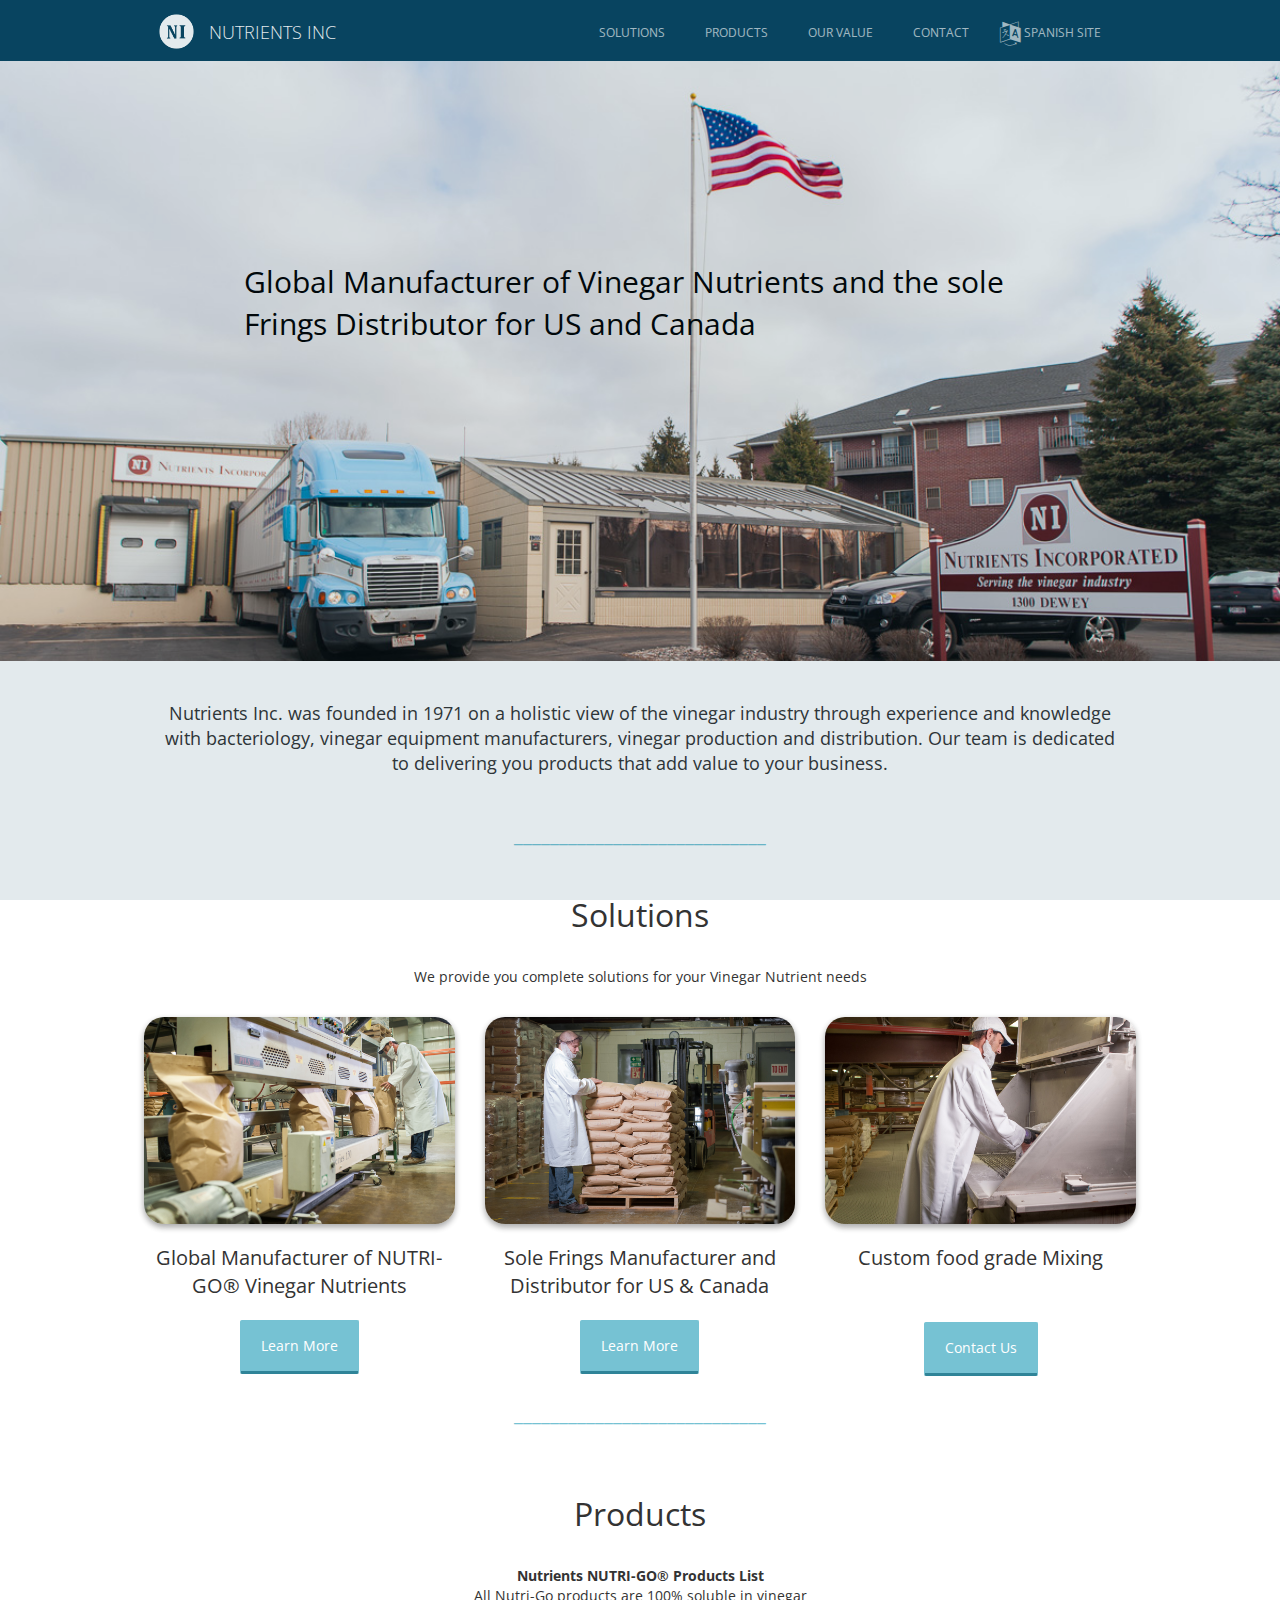
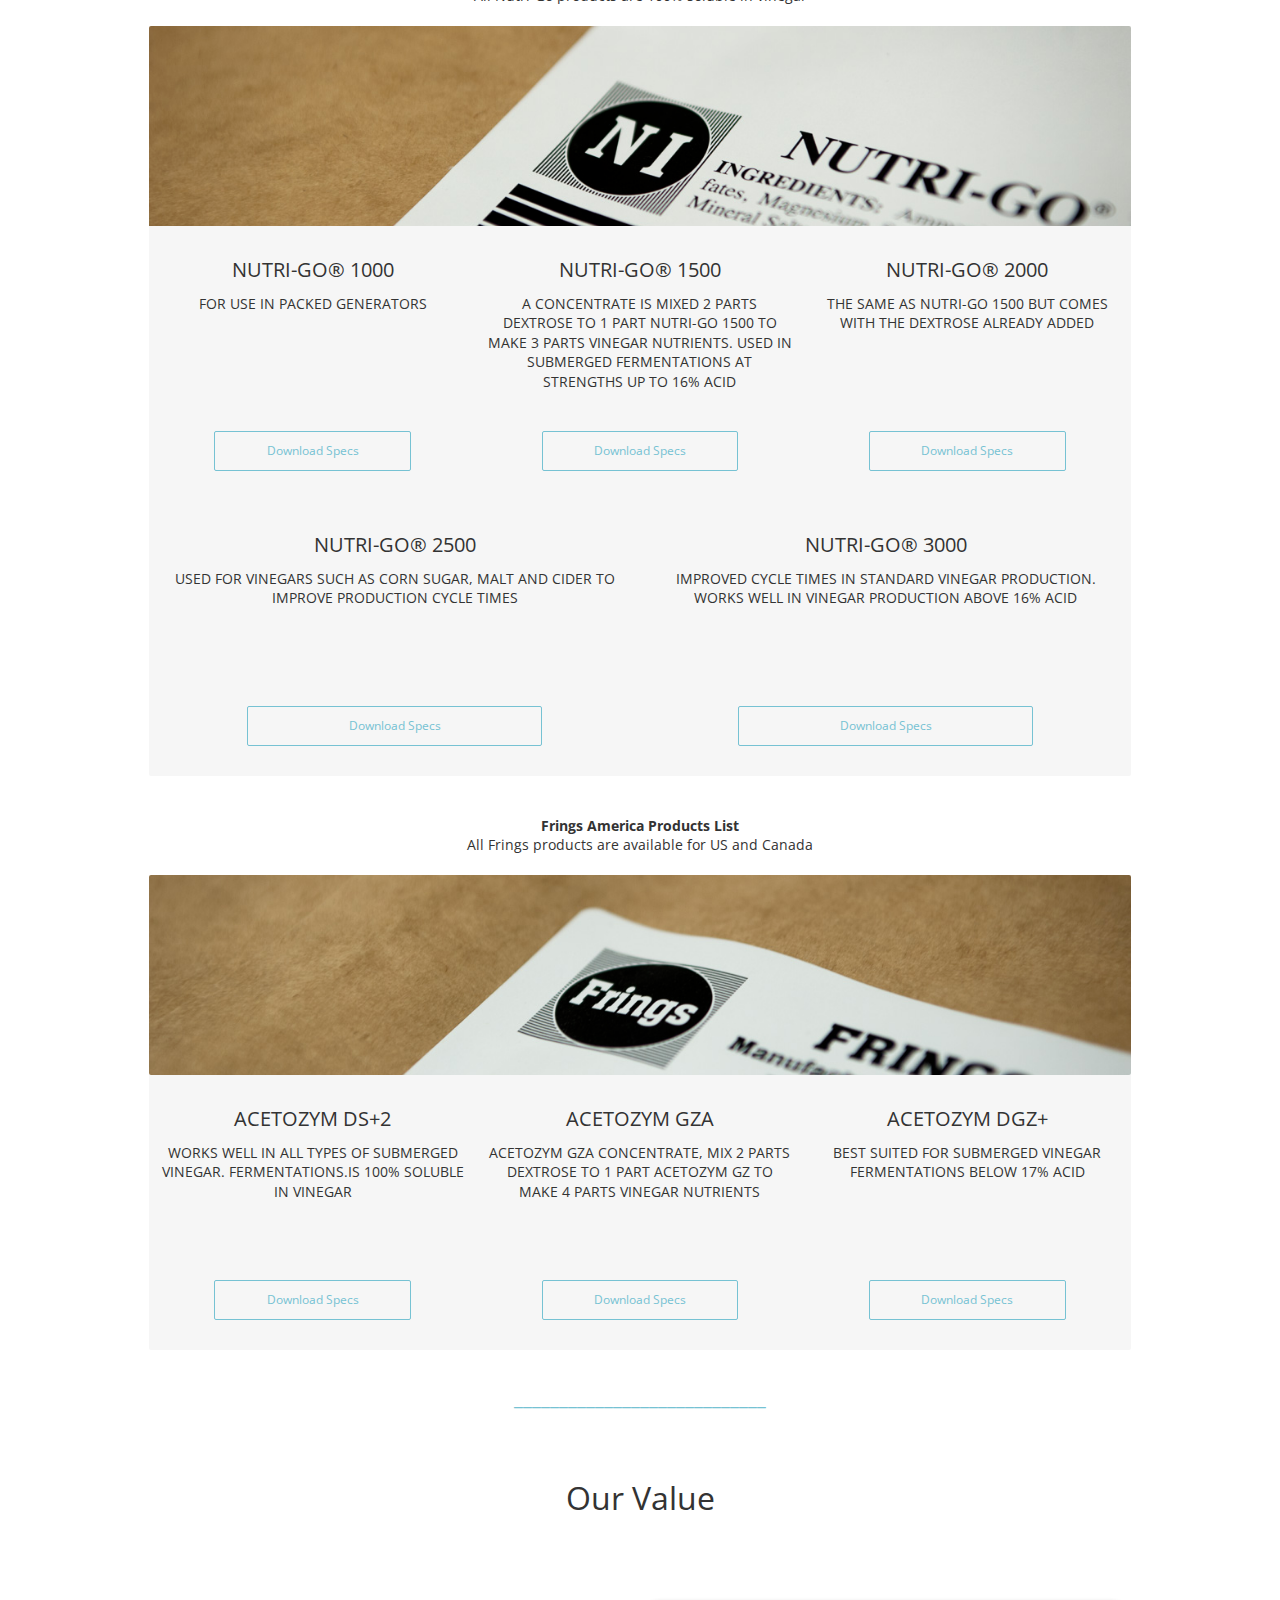
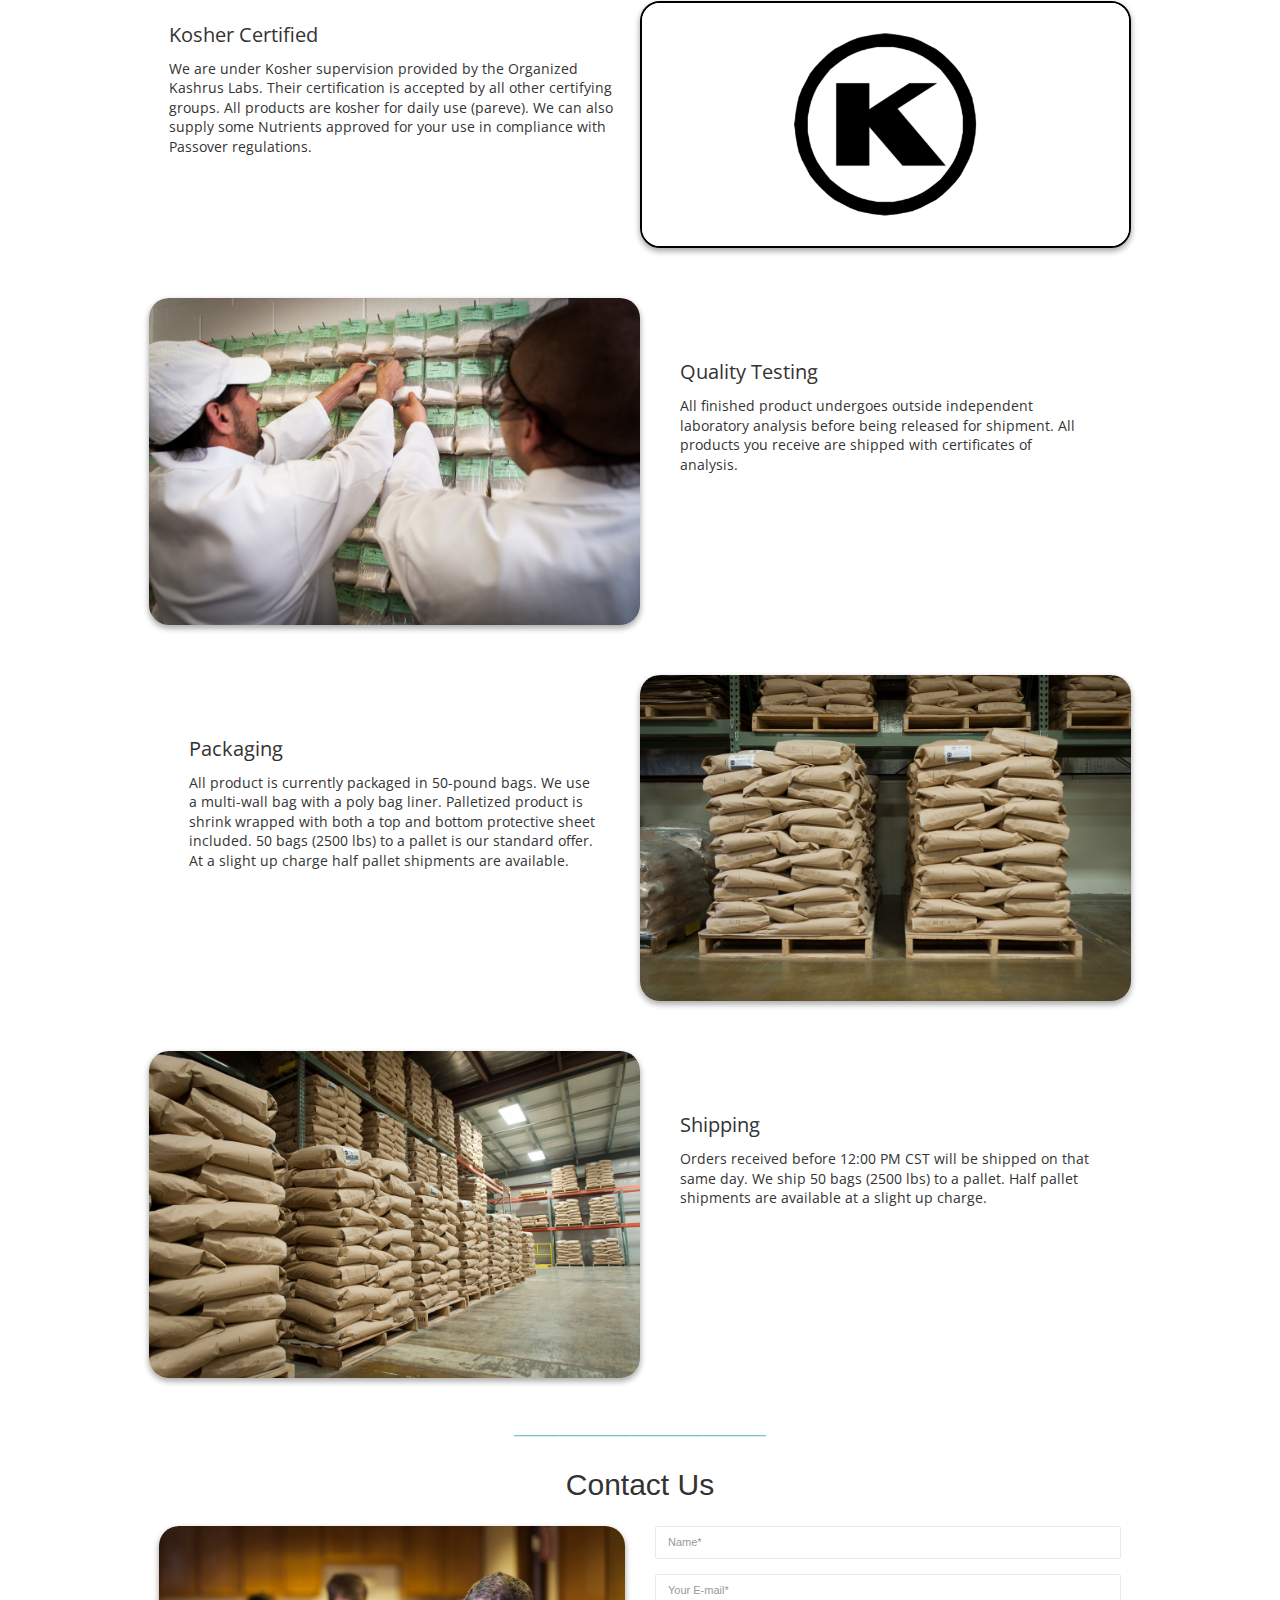
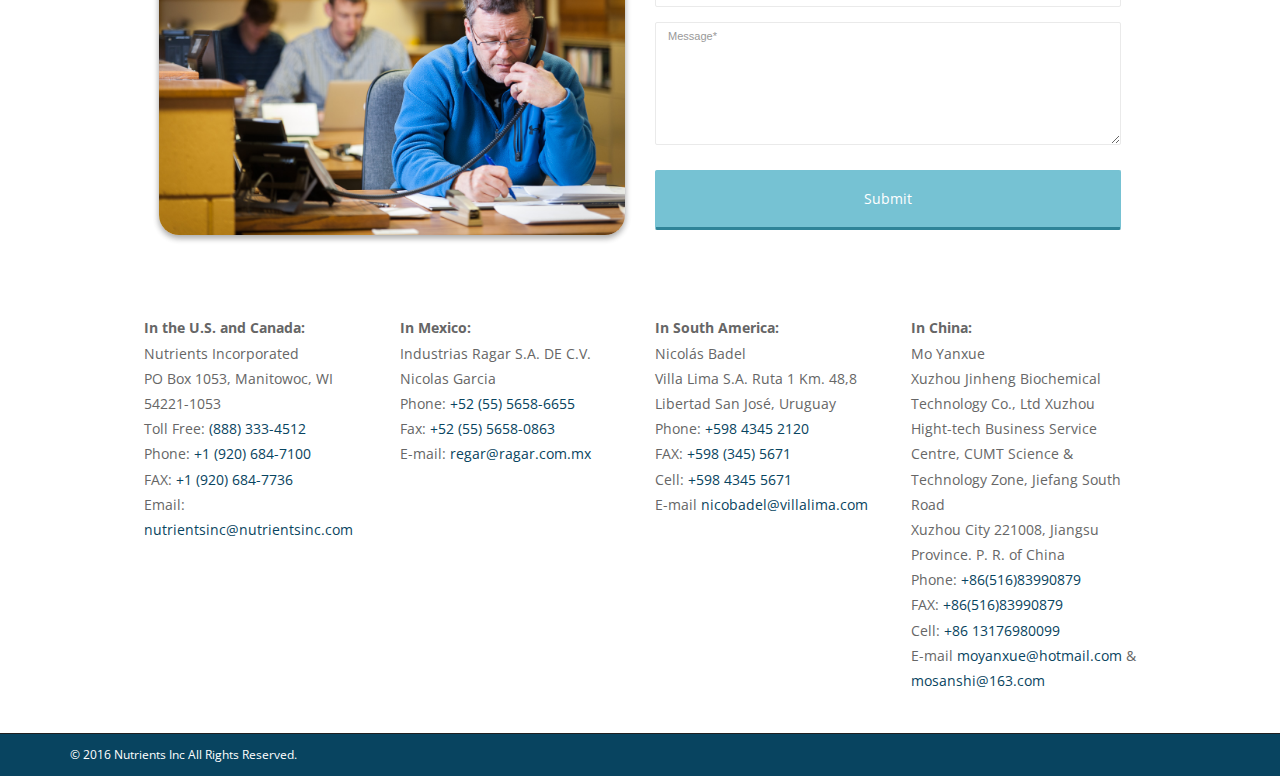
<file: index.html>
<!DOCTYPE html>
<html lang="en">
<head>
	<meta charset="UTF-8">
	<meta name="viewport" content="width=device-width, initial-scale=1.0">
	<meta name="description" content="">
	<meta name="author" content="">
	
	<title>Nutrients Incorporated</title>
	
	<!-- CSS -->
	<link href="assets/bootstrap/css/bootstrap.min.css" rel="stylesheet">
	<link href="assets/css/simpletextrotator.css" rel="stylesheet">
	<link href="assets/css/font-awesome.min.css" rel="stylesheet">
	<link href="assets/css/et-line-font.css" rel="stylesheet">
	<link href="assets/css/magnific-popup.css" rel="stylesheet">
	<link href="assets/css/flexslider.css" rel="stylesheet">
	<link href="assets/css/owl.carousel.css" rel="stylesheet">
	<link href="assets/css/animate.css" rel="stylesheet">
	<link href="assets/css/style.css" rel="stylesheet">
    <!--<link href="assets/css/custom.css" rel="stylesheet">-->

    </head>
<body>

	<!-- Preloader -->
	<div class="page-loader">
		<div class="loader">Loading...</div>
	</div>

	    <!-- Begin Primary Nav -->      
		<nav class="navbar navbar-default">
			<div class="container-fluid max-width">
				<!-- Brand and toggle get grouped for better mobile display -->
				<div class="navbar-header">
					<button type="button" class="navbar-toggle collapsed" data-toggle="collapse" data-target="#bs-example-navbar-collapse-1" aria-expanded="false">
					<span class="sr-only">Toggle navigation</span>
					<span class="icon-bar"></span>
					<span class="icon-bar"></span>
					<span class="icon-bar"></span>
					</button>
					<a class="navbar-brand" href="index.html"><img class="img-responsive logo" src="assets/images/white.png"></a><div class="logo-text">Nutrients Inc</div>
				</div>
				<!-- Collect the nav links, forms, and other content for toggling -->
				<div class="collapse navbar-collapse" id="bs-example-navbar-collapse-1">
					<ul class="nav navbar-nav navbar-right">
						<li><a href="#solutions" class="section-scroll">Solutions</a>
							</li>
						<li><a href="#products" class="section-scroll">
							Products
							
                           </a></li>
						<li><a href="#value" class="section-scroll">
							Our Value
                            </a></li>
						<li><a href="#contactus" class="section-scroll">
							Contact</a>
                            </li>
                        <li><a href="espanol.html" id="spanish"><i class="fa fa-language fa-2x spanish-icon"></i> <div id="spanish-text">SPANISH site</div></a></li>
						
					</ul>
				</div>
				<!-- /.navbar-collapse -->
			</div>
			<!-- /.container-fluid -->
		</nav>
    <!-- End Primary Nav -->
      
    <!-- Begin Hero Image -->
    <div class="container-fluid hero">
      <div class="row">
        <div class="col-xs-12 col-sm-12 hero-text">
            <h2>Global Manufacturer of Vinegar Nutrients and the sole Frings Distributor for US and Canada</h2>
        </div>
        </div>
      </div>
      <!-- End Hero Image -->
       <!-- Begin About Section -->
    <div class="container about max-width">
      <div id="solutions" class="row">
        <div class="col-xs-12 col-sm-12 ">
         <h3>Nutrients Inc. was founded in 1971 on a holistic view of the vinegar industry through experience and knowledge with bacteriology, vinegar equipment manufacturers, vinegar production and distribution. Our team is dedicated to delivering you products that add value to your business.</h3>
        </div>
        </div>
      </div>
      <!-- End About Section -->

      <!-- Separator Line -->
        <div class="container">
      <div class="row">
        <div class="col-xs-12 col-sm-12 separator">____________________________
        </div>
        </div>
      </div>
      <!-- Separator End -->
      
      <!-- Begin Solutions Section -->
    <div  class="container solutions max-width height-auto">
      <div class="row">
        <div class="col-xs-12 col-sm-12">
         <h1>Solutions</h1>
            <h4>We provide you complete solutions for your Vinegar Nutrient needs</h4>
        </div>
        </div>
      <!-- Solutions Content -->
      <div class="row">
        <div class="col-xs-12 col-sm-4 solution-item">
            <div class="solution-item-1 roundborder roundborder"><img class="roundborder shadow" src="assets/css/Solutions%201-%20Nutrients%20Manufacturer.jpg"></div>
         <h2>Global Manufacturer of
NUTRI-GO® Vinegar 
Nutrients</h2>
            <a href="#products" class="section-scroll"><button class="btn-border">Learn More</button></a>
        </div>
        <div class="col-xs-12 col-sm-4 solution-item">
            <div class="solution-item-2 roundborder"><img class="roundborder shadow" src="assets/css/Solutions%203-%20Frings%20distributor.jpg"></div>
         <h2>Sole Frings Manufacturer and Distributor for US & Canada</h2>
            <a href="#products-2" class="section-scroll"><button class="btn-border">Learn More</button></a>
        </div>
        <div  class="col-xs-12 col-sm-4 solution-item-three">
            <div class="solution-item-3"><img class="roundborder shadow" src="assets/css/Solutions%202-Custom%20Food%20Grade%20Mixing.jpg"></div>
         <h2>Custom food grade Mixing</h2>
            <a href="#contactus" class="section-scroll"><button class="btn-border">Contact Us</button></a>
        </div>
        </div>
      </div>
      <!-- End About Section -->
      
      <!-- Separator Line -->
        <div class="container">
      <div class="row">
        <div class="col-xs-12 col-sm-12 separator">____________________________
        </div>
        </div>
      </div>
      <!-- Separator End -->
      
      <!-- Begin Products Section -->
        <div  id="products" class="container products max-width">
      <div  class="row">
        <div class="col-xs-12 col-sm-12">
         <h1>Products</h1>
            <h4 class="products-secondary"><strong>Nutrients NUTRI-GO® Products List</strong><br>
All Nutri-Go products are 100% soluble in vinegar</h4>
        </div>
        </div>
      <div class="row">
            <div class="col-xs12 col-sm-12 products-header products-header-1 roundborder-top">
          </div>
            </div>
      <!-- Product Content -->
      
        <div class="row">
        <div class="col-xs-12 col-sm-4 product-item">
         <h2>NUTRI-GO® 1000</h2>
            <h4>FOR USE IN PACKED GENERATORS</h4>
            <a href="assets/SpecPDFs/Spec_NG_1000.pdf" download><button>Download Specs</button></a>
        </div>
        <div class="col-xs-12 col-sm-4 product-item">
         <h2>NUTRI-GO® 1500</h2>
            <h4> A CONCENTRATE IS MIXED 2 PARTS DEXTROSE TO 1 PART NUTRI-GO 1500 TO MAKE 3 PARTS VINEGAR NUTRIENTS. USED IN SUBMERGED FERMENTATIONS AT STRENGTHS UP TO 16% ACID</h4>
            <a href="assets/SpecPDFs/Spec_NG_1500.pdf" download><button>Download Specs</button></a>
        </div>
        <div class="col-xs-12 col-sm-4 product-item">
         <h2>NUTRI-GO® 2000</h2>
            <h4>THE SAME AS NUTRI-GO 1500 BUT COMES WITH THE DEXTROSE ALREADY ADDED</h4>
            <a href="assets/SpecPDFs/Spec_NG_2000.pdf" download><button>Download Specs</button></a>
        </div>
        
      </div>
      
        <div class="row  border-bottom-right">
        <div class="col-xs-12 col-sm-6 product-item border-left-bottom">
         <h2>NUTRI-GO® 2500</h2>
            <h4>USED FOR VINEGARS SUCH AS CORN SUGAR, MALT AND CIDER TO IMPROVE PRODUCTION CYCLE TIMES</h4>
            <a href="assets/SpecPDFs/Spec_NG_2500.pdf" download><button>Download Specs</button></a>
        </div>
        <div class="col-xs-12 col-sm-6 product-item border-right-bottom">
         <h2>NUTRI-GO® 3000</h2>
            <h4>IMPROVED CYCLE TIMES IN STANDARD VINEGAR PRODUCTION. WORKS WELL IN VINEGAR PRODUCTION ABOVE 16% ACID</h4>
            <a href="assets/SpecPDFs/Spec_NG_3000.pdf" download><button>Download Specs</button></a>
        </div>
      </div>
      
      <!-- Second Section of Product Items -->
      <div class="row">
        <div class="col-xs-12 col-sm-12">
            <h4 class="products-secondary mt-40" id="products-2"><strong>Frings America Products List</strong><br>
All Frings products are available for US and Canada</h4>
        </div>
        </div>
      
            <div class="row">
            <div class="col-xs12 col-sm-12 products-header products-header-2 roundborder">
          </div>
            </div>
            
       <div class="row">
        <div class="col-xs-12 col-sm-4 product-item border-left-bottom">
         <h2>Acetozym DS+2</h2>
            <h4>WORKS WELL IN ALL TYPES OF SUBMERGED VINEGAR. FERMENTATIONS.IS 100% SOLUBLE IN VINEGAR</h4>
            <a href="assets/SpecPDFs/SPEC_ACETOZYM_DS.pdf" download><button>Download Specs</button></a>
        </div>
        <div class="col-xs-12 col-sm-4 product-item">
         <h2>Acetozym GZA</h2>
            <h4>ACETOZYM GZA CONCENTRATE, MIX 2 PARTS DEXTROSE TO 1 PART ACETOZYM GZ TO MAKE 4 PARTS VINEGAR NUTRIENTS</h4>
            <a href="assets/SpecPDFs/SPEC_ACETOZYM_GZpdf.pdf" download><button>Download Specs</button></a>
        </div>
        <div class="col-xs-12 col-sm-4 product-item border-right-bottom">
         <h2>Acetozym DGZ+</h2>
            <h4>BEST SUITED FOR SUBMERGED VINEGAR FERMENTATIONS BELOW 17% ACID</h4>
            <a href="assets/SpecPDFs/SPEC_ACETOZYM_DGZ.pdf" download><button>Download Specs</button></a>
        </div>
        
      </div>
            
      </div>    
      <!-- End Products Section -->
     
      <!-- Separator Line -->
        <div class="container">
      <div class="row">
        <div class="col-xs-12 col-sm-12 separator">____________________________
        </div>
        </div>
      </div>
      <!-- Separator End -->
      
       <!-- Begin Value Section -->
    <div id="value" class="value max-width">
      <div class="row">
        <div class="col-xs-12 col-sm-12 ">
         <h1>Our Value</h1>
        </div>
        </div>
        
        <div class="row value-row">
        <div class="col-xs-12 col-sm-6 value-item kosher-box">
         <h2>Kosher Certified</h2>
            <h4>
We are under Kosher supervision provided by the Organized Kashrus Labs. Their certification is accepted by all other certifying groups. All products are kosher for daily use (pareve). We can also supply some Nutrients approved for your use in compliance with Passover regulations.</h4>
        </div>
        <div class="col-xs-12 col-sm-6 kosher-image">
         <img class="value-1 value-image shadow roundborder" src="assets/images/OK-Kosher-Certified.jpg">
        </div>
        </div>
        
        <div class="row hidden-sm hidden-md hidden-lg">
        <div class="col-xs-12 value-item">
         <h2>Quality Testing</h2>
            <h4>All finished product undergoes outside independent laboratory analysis before being released for shipment. All products you receive are shipped with certificates of analysis.</h4>
        </div>
        <div class="col-xs-12 col-sm-6 value-image roundborder">
            <img class="shadow" src="assets/css/Our%20Value%202-%20Quality%20Testing.jpg">
        </div>
        </div>
        
        
        
        <div class="row hidden-xs value-row">
        <div class="col-xs-12 col-sm-6  value-image roundborder">
            <img class="shadow" src="assets/css/Our%20Value%202-%20Quality%20Testing.jpg">
        </div>
        <div class="col-xs-12 col-sm-6 value-item qa-box">
         <h2>Quality Testing</h2>
            <h4>
All finished product undergoes outside independent laboratory analysis before being released for shipment. All products you receive are shipped with certificates of analysis.</h4>
        </div>
        </div>
        
        <div class="row value-row">
        <div class="col-xs-12 col-sm-6 value-item packaging-box">
         <h2>Packaging</h2>
            <h4>All product is currently packaged in 50-pound bags. We use a multi-wall bag with a poly bag liner. Palletized product is shrink wrapped with both a top and bottom protective sheet included. 50 bags (2500 lbs) to a pallet is our standard offer. At a slight up charge half pallet shipments are available. </h4>
        </div>
        <div class="col-xs-12 col-sm-6  value-image  roundborder"><img class="shadow" src="assets/css/Our%20Value%203-%20Packaging.jpg">
        </div>
        </div>
        
        
        <div class="row hidden-sm hidden-md hidden-lg">
        <div class="col-xs-12 col-sm-6 value-item shipping-box">
         <h2>Shipping</h2>
            <h4>Orders received before 12:00 PM CST will be shipped on that same day. We ship 50 bags (2500 lbs) to a pallet. Half pallet shipments are available at a slight up charge.</h4>
        </div>
        <div class="col-xs-12 col-sm-6 value-image roundborder"><img class="shadow" src="assets/css/Our%20Value%204-%20Shipping.jpg">
        </div>
        </div>
        
        
        <div class="row hidden-xs value-row" >
        <div class="col-xs-12 col-sm-6 value-image roundborder"><img class="shadow" src="assets/css/Our%20Value%204-%20Shipping.jpg">
        </div>
        <div class="col-xs-12 col-sm-6 value-item shipping-box" >
         <h2>Shipping</h2>
            <h4>Orders received before 12:00 PM CST will be shipped on that same day. We ship 50 bags (2500 lbs) to a pallet. Half pallet shipments are available at a slight up charge.</h4>
        </div>
        </div>
        
      </div>
      <!-- End Value Section -->
      
        <!-- Separator Line -->
        <div class="container">
      <div class="row">
        <div class="col-xs-12 col-sm-12 separator">____________________________
        </div>
        </div>
      </div>
      <!-- Separator End -->

		<!-- Contact start -->
		<section id="contactus" class="module">
			<div class="container max-width">

				<div class="row">

					<div class="col-sm-6 col-sm-offset-3">

						<h1 class="module-title font-alt">Contact Us</h1>
                        

					</div>

				</div><!-- .row -->

				<div class="row ">
                    <div class="col-xs-12 col-sm-6 contact-image mb-20">
                        <img src="assets/css/contact%20us.jpg" class="shadow img-responsive">
                    
                    </div>
<div class="col-xs-12 col-sm-6 ">
						<form id="contact-form" role="form" novalidate="">

							<div class="form-group">
								<label class="sr-only" for="cname">Name</label>
								<input type="text" id="cname" class="form-control" name="cname" placeholder="Name*" required="" data-validation-required-message="Please enter your name.">
								<p class="help-block text-danger"></p>
							</div>

							<div class="form-group">
								<label class="sr-only" for="cemail">Your Email</label>
								<input type="email" id="cemail" name="cemail" class="form-control" placeholder="Your E-mail*" required="" data-validation-required-message="Please enter your email address.">
								<p class="help-block text-danger"></p>
							</div>

							<div class="form-group">
								<textarea class="form-control" id="cmessage" name="cmessage" rows="7" placeholder="Message*" required="" data-validation-required-message="Please enter your message."></textarea>
								<p class="help-block text-danger"></p>
							</div>

							<div class="text-center">
								<button type="submit" class="form-button">Submit</button>
							</div>

						</form>

						<!-- Ajax response -->
						<div id="contact-response" class="ajax-response"></div>
                        
                
				</div><!-- .row -->
	
                    </div></div>
		</section>
		<!-- Contact end -->

    <!-- Begin Contact Info Section --> 
    <div class="container max-width mb-40 contact-info">
        <div class="row">
        <div class="col-xs-12 col-sm-3 contact-info-item">
            <strong>In the U.S. and Canada:</strong><br>
            Nutrients Incorporated<br> 
 PO Box 1053, Manitowoc, WI 54221-1053<br>
            Toll Free: <a href="tel:8883334512">(888) 333-4512</a><br>
            Phone: <a href="tel:19206847100">+1 (920) 684-7100</a> <br>
            FAX: <a >+1 (920) 684-7736</a><br>
            Email: <a href="mailto:nutrientsinc@nutrientsinc.com">nutrientsinc@nutrientsinc.com</a>
            </div>
             <div class="col-xs-12 col-sm-3 contact-info-item">
            <strong>In Mexico:</strong><br>

Industrias Ragar S.A. DE C.V.<br>
Nicolas Garcia<br>

Phone: <a href="tel:525556586655">+52 (55) 5658-6655</a><br> 
Fax: <a>+52 (55) 5658-0863</a> <br>
 
E-mail: <a href="mailto:regar@ragar.com.mx">regar@ragar.com.mx</a> 
            </div>
             <div class="col-xs-12 col-sm-3 contact-info-item">
            <strong>In South America:</strong><br>

Nicolás Badel<br>
Villa Lima S.A.
Ruta 1 Km. 48,8<br>
                 Libertad San José, Uruguay<br>

                 Phone: <a href="tel:59843452120">+598 4345 2120</a><br>
                 FAX: <a>+598 (345) 5671</a><br>
                 Cell: <a href="tel:59843455671">+598 4345 5671</a> <br>

                 E-mail <a href="mailto:nicobadel@villalima.com">nicobadel@villalima.com</a> 
            </div>
            <div class="col-xs-12 col-sm-3 contact-info-item">
            <strong>In China:</strong><br>

Mo Yanxue<br>
Xuzhou Jinheng Biochemical Technology Co., Ltd
Xuzhou Hight-tech Business Service Centre, CUMT Science & Technology Zone, Jiefang South Road<br>
                 Xuzhou City 221008, Jiangsu Province. P. R. of China<br>

                 Phone: <a href="tel:5983452120">+86(516)83990879</a><br>
                 FAX: <a>+86(516)83990879</a><br>
                 Cell: <a href="tel:59899605145">+86 13176980099</a> <br>

                 E-mail <a href="mailto:moyanxue@hotmail.com">moyanxue@hotmail.com</a> & <a href="mailto:mosanshi@163.com"> mosanshi@163.com</a> 
            </div>
        </div>
    </div>
		<!-- Divider -->
		<hr class="divider-d">
		<!-- Divider -->
	
		<!-- Footer start -->
		<footer class="footer bg-dark">
			<div class="container">
	
				<div class="row">
	
					<div class="col-sm-12 max-width">
						<p class="copyright">© 2016 Nutrients Inc All Rights Reserved.</p>
					</div>
	
					<!--<div class="col-sm-6">
						<div class="footer-social-links">
							<a href="" target="_blank"><i class="fa fa-facebook"></i></a>
							<a href="" target="_blank"><i class="fa fa-twitter"></i></a>

						</div>
					</div>-->
                    
				</div><!-- .row -->
	
			</div>
		</footer>
		<!-- Footer end -->
	

	<!-- Wrapper start -->
	
	<!-- Scroll-up -->
	<div class="scroll-up">
		<a href="#totop">BACK TO TOP <i class="fa fa-angle-up"></i></a>
	</div>
	
	<!-- Javascript files -->
	<script src="assets/js/jquery-2.1.3.min.js"></script>
	<script src="assets/bootstrap/js/bootstrap.min.js"></script>
	<script src="assets/js/jquery.mb.YTPlayer.min.js"></script>
	<script src="assets/js/appear.js"></script>
	<script src="assets/js/jquery.simple-text-rotator.min.js"></script>
	<script src="assets/js/jqBootstrapValidation.js"></script>
	<script src="http://maps.google.com/maps/api/js?sensor=true"></script>
	<script src="assets/js/gmaps.js"></script>
	<script src="assets/js/isotope.pkgd.min.js"></script>
	<script src="assets/js/imagesloaded.pkgd.js"></script>
	<script src="assets/js/jquery.flexslider-min.js"></script>
	<script src="assets/js/jquery.magnific-popup.min.js"></script>
	<script src="assets/js/jquery.fitvids.js"></script>
	<script src="assets/js/smoothscroll.js"></script>
	<script src="assets/js/wow.min.js"></script>
	<script src="assets/js/owl.carousel.min.js"></script>
	<script src="assets/js/contact.js"></script>
	<script src="assets/js/custom.js"></script>

</body>
</html>
</file>
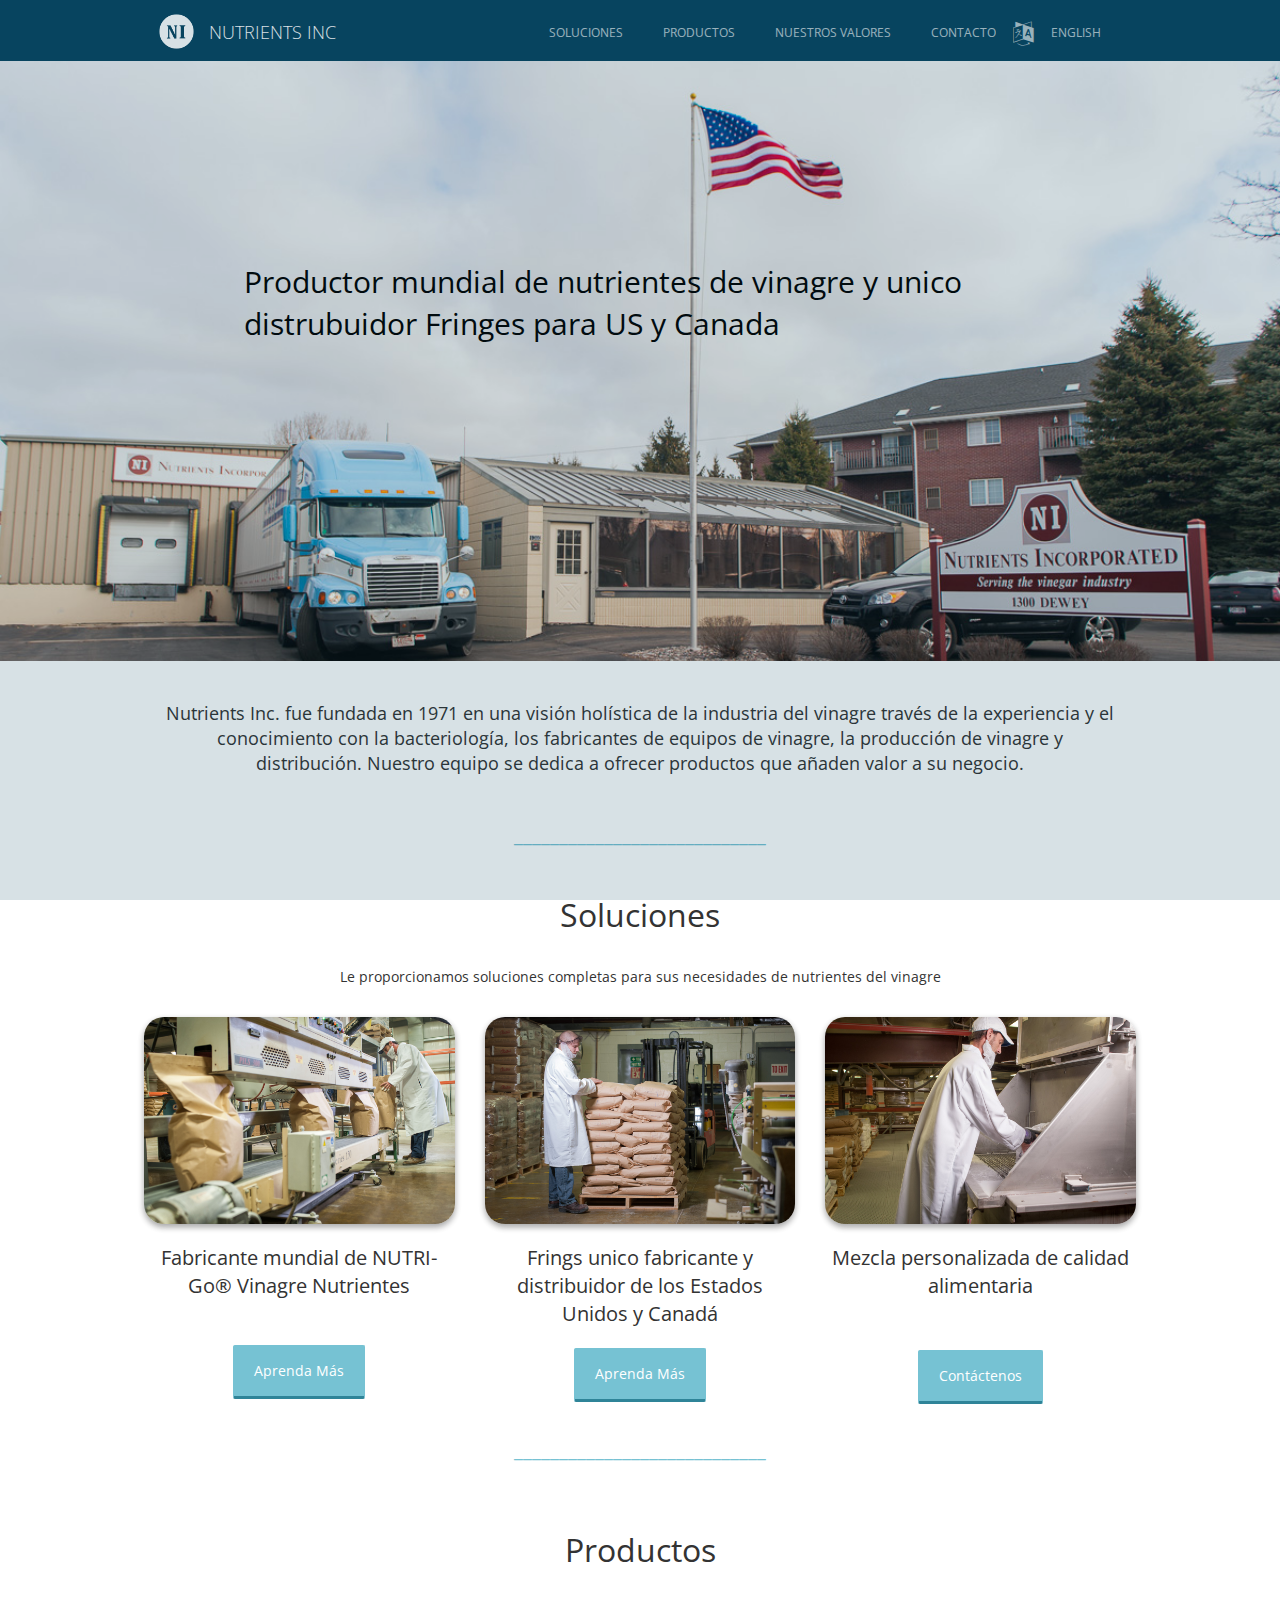
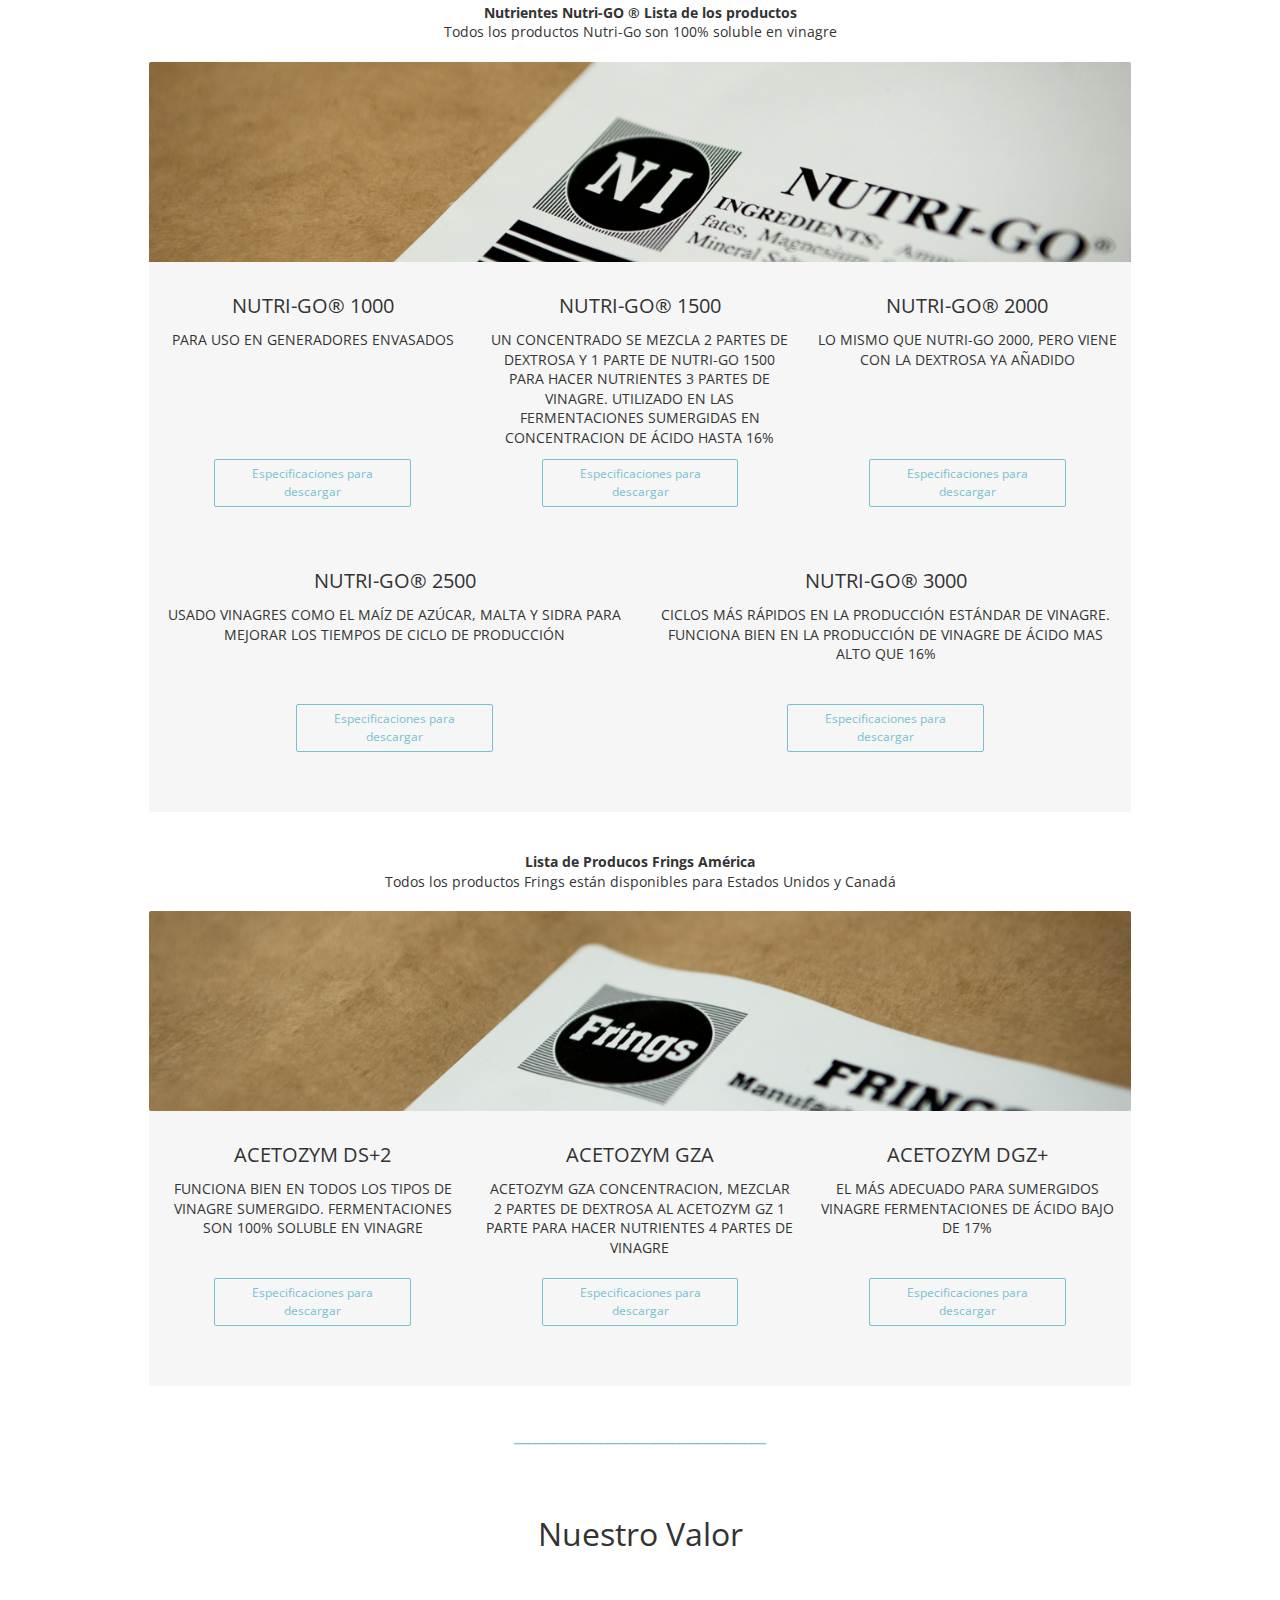
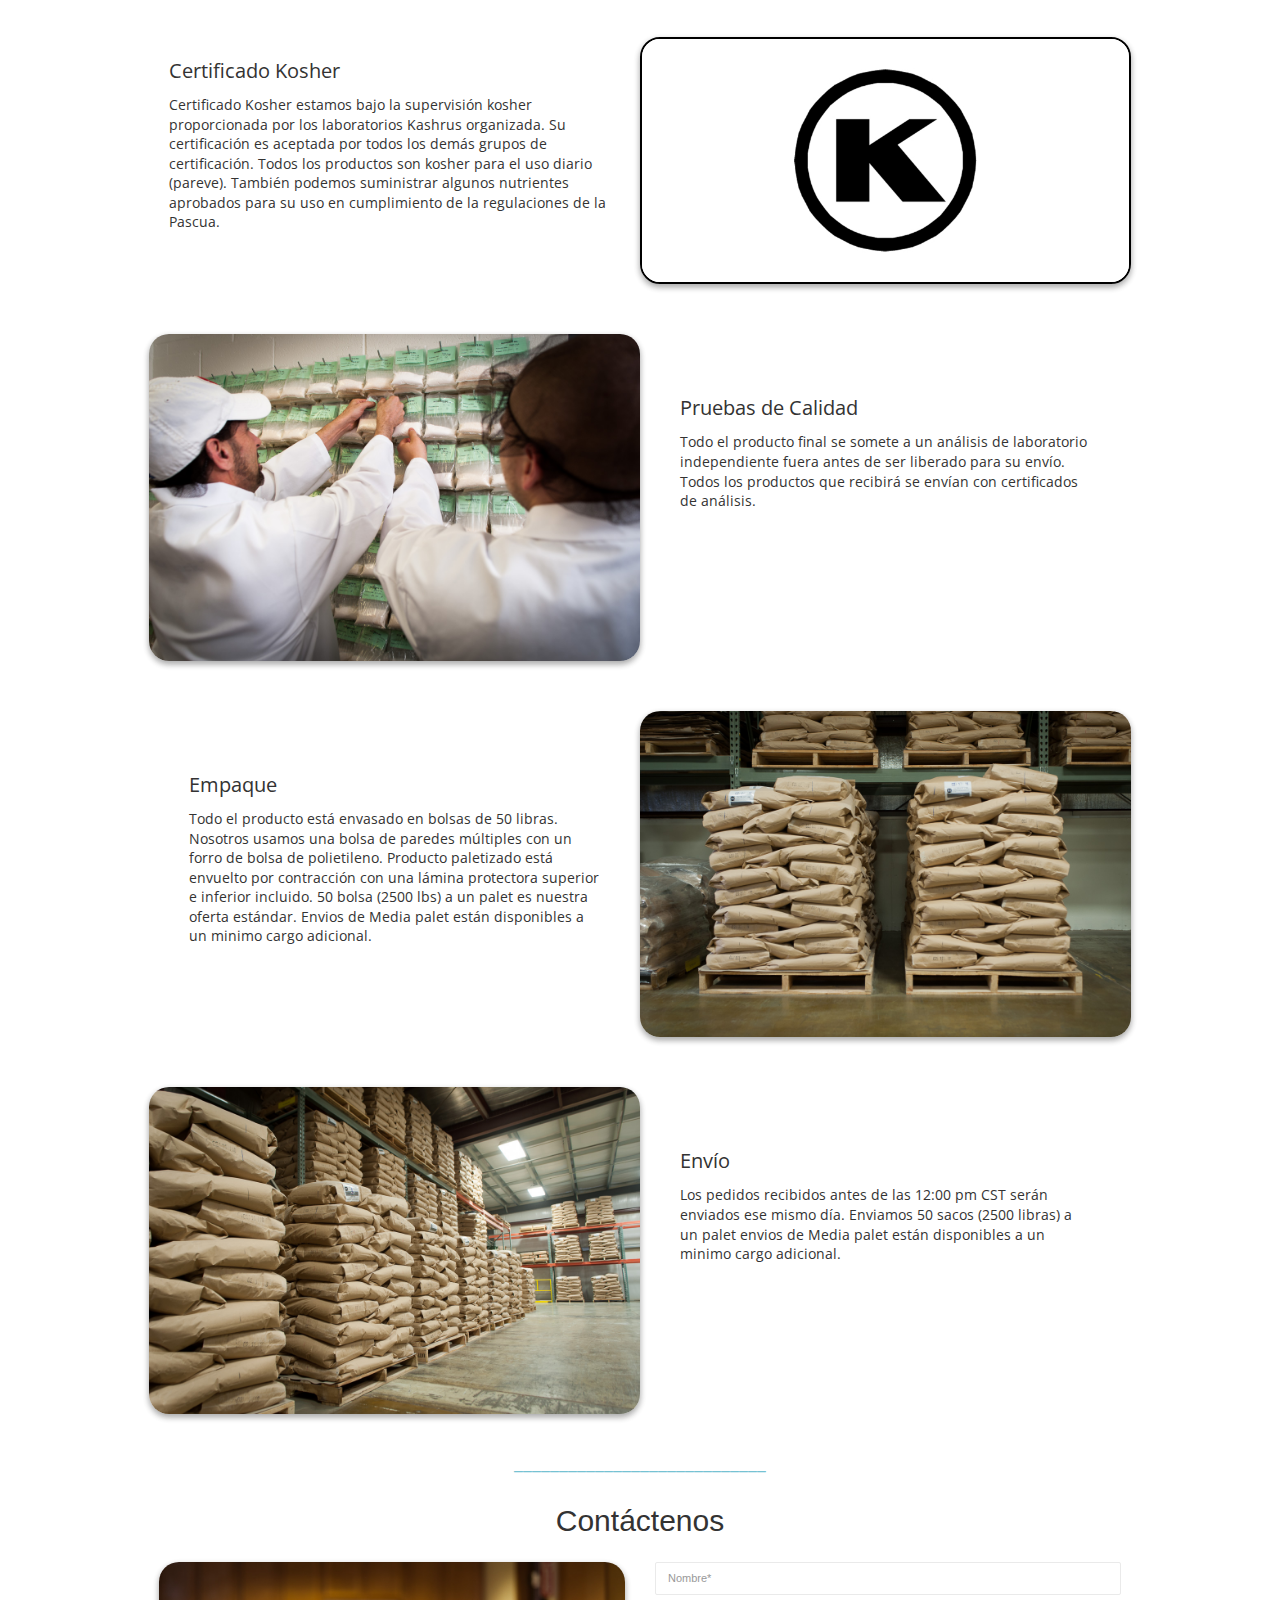
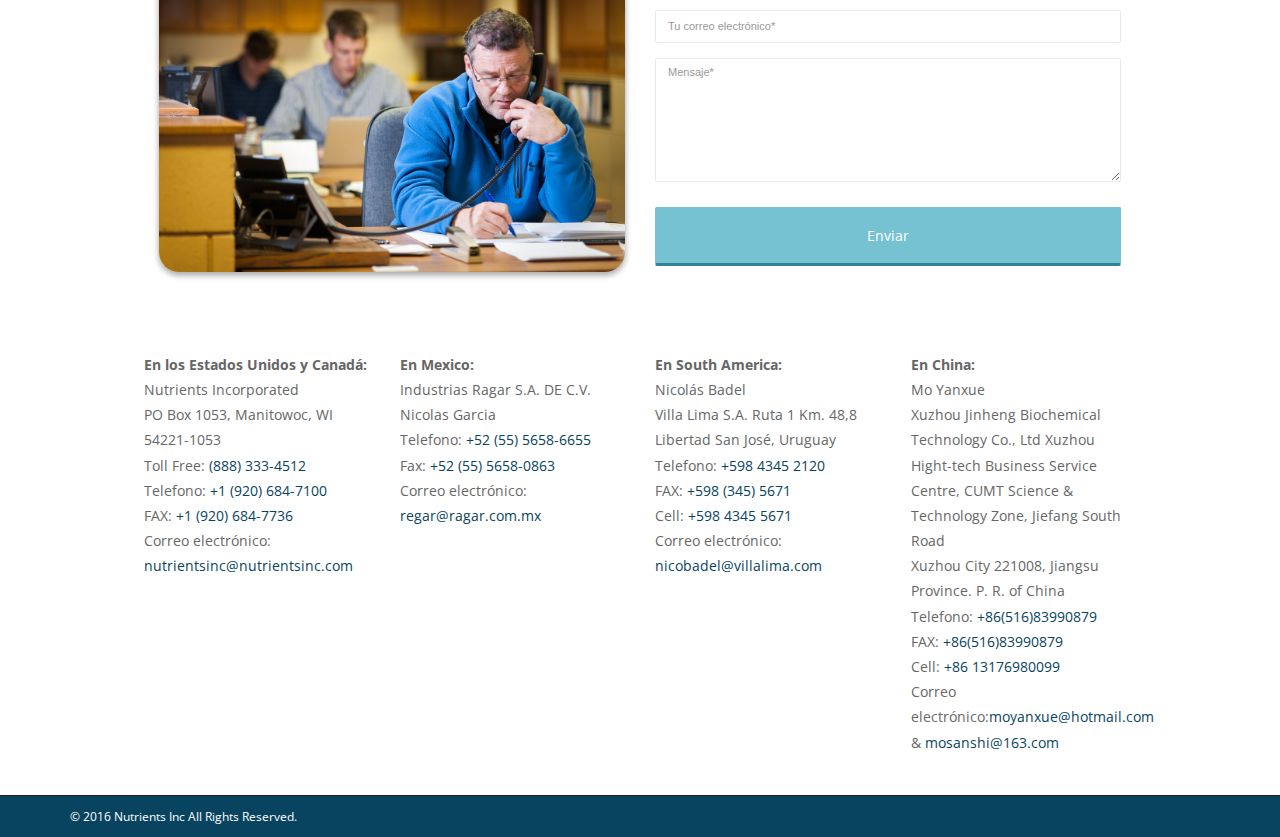
<file: espanol.html>
<!DOCTYPE html>
<html lang="en">
<head>
	<meta charset="UTF-8">
	<meta name="viewport" content="width=device-width, initial-scale=1.0">
	<meta name="description" content="">
	<meta name="author" content="">
	
	<title>Nutrients Incorporated</title>
	
	<!-- CSS -->
	<link href="assets/bootstrap/css/bootstrap.min.css" rel="stylesheet">
	<link href="assets/css/simpletextrotator.css" rel="stylesheet">
	<link href="assets/css/font-awesome.min.css" rel="stylesheet">
	<link href="assets/css/et-line-font.css" rel="stylesheet">
	<link href="assets/css/magnific-popup.css" rel="stylesheet">
	<link href="assets/css/flexslider.css" rel="stylesheet">
	<link href="assets/css/owl.carousel.css" rel="stylesheet">
	<link href="assets/css/animate.css" rel="stylesheet">
	<link href="assets/css/style.css" rel="stylesheet">
    <!--<link href="assets/css/custom.css" rel="stylesheet">-->

    </head>
<body>

	<!-- Preloader -->
	<div class="page-loader">
		<div class="loader">Loading...</div>
	</div>

	    <!-- Begin Primary Nav -->      
		<nav class="navbar navbar-default">
			<div class="container-fluid max-width">
				<!-- Brand and toggle get grouped for better mobile display -->
				<div class="navbar-header">
					<button type="button" class="navbar-toggle collapsed" data-toggle="collapse" data-target="#bs-example-navbar-collapse-1" aria-expanded="false">
					<span class="sr-only">Toggle navigation</span>
					<span class="icon-bar"></span>
					<span class="icon-bar"></span>
					<span class="icon-bar"></span>
					</button>
					<a class="navbar-brand" href="index.html"><img class="img-responsive logo" src="assets/images/white.png"></a><div class="logo-text">Nutrients Inc</div>
				</div>
				<!-- Collect the nav links, forms, and other content for toggling -->
				<div class="collapse navbar-collapse" id="bs-example-navbar-collapse-1">
					<ul class="nav navbar-nav navbar-right">
						<li><a href="#solutions" class="section-scroll">Soluciones</a>
							</li>
						<li><a href="#products" class="section-scroll">
							Productos
							
                           </a></li>
						<li><a href="#value" class="section-scroll">
							Nuestros Valores
                            </a></li>
						<li><a href="#contactus" class="section-scroll">
							Contacto</a>
                            </li>
                        <li><a href="index.html" id="spanish"><i class="fa fa-language fa-2x spanish-icon"></i> <div id="spanish-text">English</div></a></li>
						
					</ul>
				</div>
				<!-- /.navbar-collapse -->
			</div>
			<!-- /.container-fluid -->
		</nav>
    <!-- End Primary Nav -->
      
    <!-- Begin Hero Image -->
    <div class="container-fluid hero">
      <div class="row">
        <div class="col-xs-12 col-sm-12 hero-text">
            <h2>Productor mundial de nutrientes de vinagre y unico distrubuidor Fringes para US y Canada</h2>
        </div>
        </div>
      </div>
      <!-- End Hero Image -->
       <!-- Begin About Section -->
    <div class="container about max-width">
      <div id="solutions" class="row">
        <div class="col-xs-12 col-sm-12 ">
         <h3>Nutrients Inc. fue fundada en 1971 en una visión holística de la industria del vinagre través de la experiencia y el conocimiento con la bacteriología, los fabricantes de equipos de vinagre, la producción de vinagre y distribución. Nuestro equipo se dedica a ofrecer productos que añaden valor a su negocio.</h3>
        </div>
        </div>
      </div>
      <!-- End About Section -->

      <!-- Separator Line -->
        <div class="container">
      <div class="row">
        <div class="col-xs-12 col-sm-12 separator">____________________________
        </div>
        </div>
      </div>
      <!-- Separator End -->
      
      <!-- Begin Solutions Section -->
    <div  class="container solutions max-width height-auto">
      <div class="row">
        <div class="col-xs-12 col-sm-12">
         <h1>Soluciones</h1>
            <h4>Le proporcionamos soluciones completas para sus necesidades de nutrientes del vinagre</h4>
        </div>
        </div>
      <!-- Solutions Content -->
      <div class="row">
        <div class="col-xs-12 col-sm-4 solution-item sp-min-height ">
            <div class="solution-item-1 roundborder roundborder"><img class="roundborder shadow" src="assets/css/Solutions%201-%20Nutrients%20Manufacturer.jpg"></div>
         <h2>Fabricante mundial de NUTRI-Go® Vinagre Nutrientes</h2>
            <a href="#products" class="section-scroll"><button class="sp-button-1 btn-border">Aprenda Más</button></a>
        </div>
        <div class="col-xs-12 col-sm-4 solution-item sp-min-height">
            <div class="solution-item-2 roundborder"><img class="roundborder shadow" src="assets/css/Solutions%203-%20Frings%20distributor.jpg"></div>
         <h2>Frings unico fabricante y distribuidor de los Estados Unidos y Canadá</h2>
            <a href="#products-2" class="section-scroll"><button class="btn-border">Aprenda Más</button></a>
        </div>
        <div  class="col-xs-12 col-sm-4 solution-item-three sp-min-height">
            <div class="solution-item-3"><img class="roundborder shadow" src="assets/css/Solutions%202-Custom%20Food%20Grade%20Mixing.jpg"></div>
         <h2>Mezcla personalizada de calidad alimentaria</h2>
            <a href="#contactus" class="section-scroll"><button class="btn-border">Contáctenos</button></a>
        </div>
        </div>
      </div>
      <!-- End About Section -->
      
      <!-- Separator Line -->
        <div class="container">
      <div class="row">
        <div class="col-xs-12 col-sm-12 separator">____________________________
        </div>
        </div>
      </div>
      <!-- Separator End -->
      
      <!-- Begin Products Section -->
        <div  id="products" class="container products max-width">
      <div  class="row">
        <div class="col-xs-12 col-sm-12">
         <h1>Productos</h1>
            <h4 class="products-secondary"><strong>Nutrientes Nutri-GO ® Lista de los productos

</strong><br>
Todos los productos Nutri-Go son 100% soluble en vinagre</h4>
        </div>
        </div>
      <div class="row">
            <div class="col-xs12 col-sm-12 products-header products-header-1 roundborder-top">
          </div>
            </div>
      <!-- Product Content -->
      
        <div class="row">
        <div class="col-xs-12 col-sm-4 product-item">
         <h2>NUTRI-GO® 1000</h2>
            <h4>Para uso en generadores envasados</h4>
            <a href="assets/SpanishSpecPDFs/4%20ESPECIFICACIONES%20NUTRI-GO%201000.pdf" download><button>Especificaciones para descargar</button></a>
        </div>
        <div class="col-xs-12 col-sm-4 product-item">
         <h2>NUTRI-GO® 1500</h2>
            <h4>Un concentrado se mezcla 2 partes de dextrosa y 1 parte de Nutri-Go 1500 para hacer nutrientes 3 partes de vinagre.  Utilizado en las fermentaciones sumergidas en concentracion de ácido hasta 16%</h4>
            <a href="assets/SpanishSpecPDFs/5%20ESPECIFICACIONES%20NUTRI-GO%201500.pdf" download><button class="spanish-product-button">Especificaciones para descargar</button></a>
        </div>
        <div class="col-xs-12 col-sm-4 product-item">
         <h2>NUTRI-GO® 2000</h2>
            <h4>Lo mismo que Nutri-go 2000, pero viene con la dextrosa ya añadido</h4>
            <a href="assets/SpanishSpecPDFs/6%20ESPECIFICACIONES%20NUTRI-GO%202000.pdf" download><button>Especificaciones para descargar</button></a>
        </div>
        
      </div>
      
        <div class="row  border-bottom-right">
        <div class="col-xs-12 col-sm-6 product-item border-left-bottom">
         <h2>NUTRI-GO® 2500</h2>
            <h4>Usado vinagres como el maíz de azúcar, malta y sidra para mejorar los tiempos de ciclo de producción</h4>
            <a href="assets/SpanishSpecPDFs/7%20ESPECIFICACIONES%20NUTRI-GO%202500.pdf" download><button class="spanish-product-button-2">Especificaciones para descargar</button></a>
        </div>
        <div class="col-xs-12 col-sm-6 product-item border-right-bottom">
         <h2>NUTRI-GO® 3000</h2>
            <h4>Ciclos más rápidos en la producción estándar de vinagre. Funciona bien en la producción de vinagre de ácido mas alto que 16%</h4>
            <a href="assets/SpanishSpecPDFs/ESPECIFICACIONES%20NUTRI-GO%203000.pdf" download><button class="spanish-product-button-2">Especificaciones para descargar</button></a>
        </div>
      </div>
      
      <!-- Second Section of Product Items -->
      <div class="row">
        <div class="col-xs-12 col-sm-12">
            <h4 class="products-secondary mt-40" id="products-2"><strong>Lista de Producos Frings América
</strong><br>
Todos los productos Frings están disponibles para Estados Unidos y Canadá</h4>
        </div>
        </div>
      
            <div class="row">
            <div class="col-xs12 col-sm-12 products-header products-header-2 roundborder">
          </div>
            </div>
            
       <div class="row">
        <div class="col-xs-12 col-sm-4 product-item border-left-bottom">
         <h2>Acetozym DS+2</h2>
            <h4>Funciona bien en todos los tipos de vinagre sumergido. Fermentaciones son 100% soluble en vinagre</h4>
            <a href="assets/SpanishSpecPDFs/2%20ESPECIFICACIONES%20ACETOZYM%20DS.pdf" download><button class="spanish-frings-button">Especificaciones para descargar</button></a>
        </div>
        <div class="col-xs-12 col-sm-4 product-item">
         <h2>Acetozym GZA</h2>
            <h4>Acetozym GZA concentracion, mezclar 2 partes de dextrosa al acetozym GZ 1 parte para hacer nutrientes 4 partes de vinagre</h4>
            <a href="assets/SpanishSpecPDFs/3%20SPECIFICATION%20NUTRI-GO%20GZ.pdf" download><button  class="spanish-frings-button">Especificaciones para descargar</button></a>
        </div>
        <div class="col-xs-12 col-sm-4 product-item border-right-bottom">
         <h2>Acetozym DGZ+</h2>
            <h4>El más adecuado para Sumergidos Vinagre Fermentaciones de ácido bajo de 17%</h4>
            <a href="assets/SpanishSpecPDFs/1%20ESPECIFICACIONES%20ACETOZYM%20DGZ.pdf" download><button  class="spanish-frings-button">Especificaciones para descargar</button></a>
        </div>
        
      </div>
            
      </div>    
      <!-- End Products Section -->
     
      <!-- Separator Line -->
        <div class="container">
      <div class="row">
        <div class="col-xs-12 col-sm-12 separator">____________________________
        </div>
        </div>
      </div>
      <!-- Separator End -->
      
       <!-- Begin Value Section -->
    <div id="value" class="value max-width">
      <div class="row">
        <div class="col-xs-12 col-sm-12 ">
         <h1>Nuestro Valor</h1>
        </div>
        </div>
        
        <div class="row value-row">
        <div class="col-xs-12 col-sm-6 value-item kosher-box">
         <h2>Certificado Kosher</h2>
            <h4>
Certificado Kosher estamos bajo la supervisión kosher proporcionada por los laboratorios Kashrus organizada. Su certificación es aceptada por todos los demás grupos de certificación. Todos los productos son kosher para el uso diario (pareve). También podemos suministrar algunos nutrientes aprobados para su uso en cumplimiento de la regulaciones de la Pascua.</h4>
        </div>
        <div class="col-xs-12 col-sm-6 kosher-image">
         <img class="value-1 value-image shadow roundborder" src="assets/images/OK-Kosher-Certified.jpg">
        </div>
        </div>
        
        <div class="row hidden-sm hidden-md hidden-lg">
        <div class="col-xs-12 value-item">
         <h2>Pruebas de Calidad</h2>
            <h4>Todo el producto final se somete a un análisis de laboratorio independiente fuera antes de ser liberado para su envío. Todos los productos que recibirá se envían con certificados de análisis.</h4>
        </div>
        <div class="col-xs-12 col-sm-6 value-image roundborder">
            <img class="shadow" src="assets/css/Our%20Value%202-%20Quality%20Testing.jpg">
        </div>
        </div>
        
        
        
        <div class="row hidden-xs value-row">
        <div class="col-xs-12 col-sm-6  value-image roundborder">
            <img class="shadow" src="assets/css/Our%20Value%202-%20Quality%20Testing.jpg">
        </div>
        <div class="col-xs-12 col-sm-6 value-item qa-box">
         <h2>Pruebas de Calidad</h2>
            <h4>
Todo el producto final se somete a un análisis de laboratorio independiente fuera antes de ser liberado para su envío. Todos los productos que recibirá se envían con certificados de análisis.</h4>
        </div>
        </div>
        
        <div class="row value-row">
        <div class="col-xs-12 col-sm-6 value-item packaging-box">
         <h2>Empaque</h2>
            <h4>Todo el producto está envasado en bolsas de 50 libras. Nosotros usamos una bolsa de paredes múltiples con un forro de bolsa de polietileno. Producto paletizado está envuelto por contracción con una lámina protectora superior e inferior incluido. 50 bolsa (2500 lbs) a un palet es nuestra oferta estándar. Envios de Media palet están disponibles a un minimo cargo adicional.</h4>
        </div>
        <div class="col-xs-12 col-sm-6  value-image  roundborder"><img class="shadow" src="assets/css/Our%20Value%203-%20Packaging.jpg">
        </div>
        </div>
        
        
        <div class="row hidden-sm hidden-md hidden-lg">
        <div class="col-xs-12 col-sm-6 value-item shipping-box">
         <h2>Envío</h2>
            <h4>Los pedidos recibidos antes de las 12:00 pm CST serán enviados ese mismo día. Enviamos 50 sacos (2500 libras) a un palet envios de Media palet están disponibles a un minimo cargo adicional.</h4>
        </div>
        <div class="col-xs-12 col-sm-6 value-image roundborder"><img class="shadow" src="assets/css/Our%20Value%204-%20Shipping.jpg">
        </div>
        </div>
        
        
        <div class="row hidden-xs value-row" >
        <div class="col-xs-12 col-sm-6 value-image roundborder"><img class="shadow" src="assets/css/Our%20Value%204-%20Shipping.jpg">
        </div>
        <div class="col-xs-12 col-sm-6 value-item shipping-box" >
         <h2>Envío</h2>
            <h4>Los pedidos recibidos antes de las 12:00 pm CST serán enviados ese mismo día. Enviamos 50 sacos (2500 libras) a un palet envios de Media palet están disponibles a un minimo cargo adicional.</h4>
        </div>
        </div>
        
      </div>
      <!-- End Value Section -->
      
        <!-- Separator Line -->
        <div class="container">
      <div class="row">
        <div class="col-xs-12 col-sm-12 separator">____________________________
        </div>
        </div>
      </div>
      <!-- Separator End -->

		<!-- Contact start -->
		<section id="contactus" class="module">
			<div class="container max-width">

				<div class="row">

					<div class="col-sm-6 col-sm-offset-3">

						<h1 class="module-title font-alt">Contáctenos</h1>
                        

					</div>

				</div><!-- .row -->

				<div class="row ">
                    <div class="col-xs-12 col-sm-6 contact-image mb-20">
                        <img src="assets/css/contact%20us.jpg" class="shadow img-responsive">
                    
                    </div>
<div class="col-xs-12 col-sm-6 ">
						<form id="contact-form" role="form" novalidate="">

							<div class="form-group">
								<label class="sr-only" for="cname">Nombre</label>
								<input type="text" id="cname" class="form-control" name="cname" placeholder="Nombre*" required="" data-validation-required-message="Nombre">
								<p class="help-block text-danger"></p>
							</div>

							<div class="form-group">
								<label class="sr-only" for="cemail">Tu correo electrónico</label>
								<input type="email" id="cemail" name="cemail" class="form-control" placeholder="Tu correo electrónico*" required="" data-validation-required-message="Correo electrónico">
								<p class="help-block text-danger"></p>
							</div>

							<div class="form-group">
								<textarea class="form-control" id="cmessage" name="cmessage" rows="7" placeholder="Mensaje*" required="" data-validation-required-message="Por favor incluya su mensaje"></textarea>
								<p class="help-block text-danger"></p>
							</div>

							<div class="text-center">
								<button type="submit" class="form-button">Enviar</button>
							</div>

						</form>

						<!-- Ajax response -->
						<div id="contact-response" class="ajax-response"></div>
                        
                
				</div><!-- .row -->
	
                    </div></div>
		</section>
		<!-- Contact end -->

    <!-- Begin Contact Info Section --> 
    <div class="container max-width mb-40 contact-info">
        <div class="row">
        <div class="col-xs-12 col-sm-3 contact-info-item">
            <strong>En los Estados Unidos y Canadá:</strong><br>
            Nutrients Incorporated<br> 
 PO Box 1053, Manitowoc, WI 54221-1053<br>
            Toll Free: <a href="tel:8883334512">(888) 333-4512</a><br>
            Telefono: <a href="tel:19206847100">+1 (920) 684-7100</a> <br>
            FAX: <a >+1 (920) 684-7736</a><br>
            Correo electrónico: <a href="mailto:nutrientsinc@nutrientsinc.com">nutrientsinc@nutrientsinc.com</a>
            </div>
             <div class="col-xs-12 col-sm-3 contact-info-item">
            <strong>En Mexico:</strong><br>

Industrias Ragar S.A. DE C.V.<br>
Nicolas Garcia<br>

Telefono: <a href="tel:525556586655">+52 (55) 5658-6655</a><br> 
Fax: <a>+52 (55) 5658-0863</a> <br>
 
Correo electrónico: <a href="mailto:regar@ragar.com.mx">regar@ragar.com.mx</a> 
            </div>
             <div class="col-xs-12 col-sm-3 contact-info-item">
            <strong>En South America:</strong><br>

Nicolás Badel<br>
Villa Lima S.A.
Ruta 1 Km. 48,8<br>
                 Libertad San José, Uruguay<br>

                 Telefono: <a href="tel:59843452120">+598 4345 2120</a><br>
                 FAX: <a>+598 (345) 5671</a><br>
                 Cell: <a href="tel:59843455671">+598 4345 5671</a> <br>

                 Correo electrónico: <a href="mailto:nicobadel@villalima.com">nicobadel@villalima.com</a> 
            </div>
            <div class="col-xs-12 col-sm-3 contact-info-item">
            <strong>En China:</strong><br>

Mo Yanxue<br>
Xuzhou Jinheng Biochemical Technology Co., Ltd
Xuzhou Hight-tech Business Service Centre, CUMT Science & Technology Zone, Jiefang South Road<br>
                 Xuzhou City 221008, Jiangsu Province. P. R. of China<br>

                 Telefono: <a href="tel:5983452120">+86(516)83990879</a><br>
                 FAX: <a>+86(516)83990879</a><br>
                 Cell: <a href="tel:59899605145">+86 13176980099</a> <br>

                 Correo electrónico:<a href="mailto:moyanxue@hotmail.com">moyanxue@hotmail.com</a> & <a href="mailto:mosanshi@163.com"> mosanshi@163.com</a> 
            </div>
        </div>
    </div>

		<!-- Divider -->
		<hr class="divider-d">
		<!-- Divider -->
	
		<!-- Footer start -->
		<footer class="footer bg-dark">
			<div class="container">
	
				<div class="row">
	
					<div class="col-sm-12 max-width">
						<p class="copyright">© 2016 Nutrients Inc All Rights Reserved.</p>
					</div>
	
					<!--<div class="col-sm-6">
						<div class="footer-social-links">
							<a href="" target="_blank"><i class="fa fa-facebook"></i></a>
							<a href="" target="_blank"><i class="fa fa-twitter"></i></a>

						</div>
					</div>-->
                    
				</div><!-- .row -->
	
			</div>
		</footer>
		<!-- Footer end -->
	

	<!-- Wrapper start -->
	
	<!-- Scroll-up -->
	<div class="scroll-up">
		<a href="#totop">Volver Arriba <i class="fa fa-angle-up"></i></a>
	</div>
	
	<!-- Javascript files -->
	<script src="assets/js/jquery-2.1.3.min.js"></script>
	<script src="assets/bootstrap/js/bootstrap.min.js"></script>
	<script src="assets/js/jquery.mb.YTPlayer.min.js"></script>
	<script src="assets/js/appear.js"></script>
	<script src="assets/js/jquery.simple-text-rotator.min.js"></script>
	<script src="assets/js/SPBootstrapValidation.js"></script>
	<script src="http://maps.google.com/maps/api/js?sensor=true"></script>
	<script src="assets/js/gmaps.js"></script>
	<script src="assets/js/isotope.pkgd.min.js"></script>
	<script src="assets/js/imagesloaded.pkgd.js"></script>
	<script src="assets/js/jquery.flexslider-min.js"></script>
	<script src="assets/js/jquery.magnific-popup.min.js"></script>
	<script src="assets/js/jquery.fitvids.js"></script>
	<script src="assets/js/smoothscroll.js"></script>
	<script src="assets/js/wow.min.js"></script>
	<script src="assets/js/owl.carousel.min.js"></script>
	<script src="assets/js/contact.js"></script>
	<script src="assets/js/custom.js"></script>

</body>
</html>
</file>
<file: assets/css/simpletextrotator.css>
.rotating {
  display: inline-block;
  -webkit-transform-style: preserve-3d;
  -moz-transform-style: preserve-3d;
  -ms-transform-style: preserve-3d;
  -o-transform-style: preserve-3d;
  transform-style: preserve-3d;
  -webkit-transform: rotateX(0) rotateY(0) rotateZ(0);
  -moz-transform: rotateX(0) rotateY(0) rotateZ(0);
  -ms-transform: rotateX(0) rotateY(0) rotateZ(0);
  -o-transform: rotateX(0) rotateY(0) rotateZ(0);
  transform: rotateX(0) rotateY(0) rotateZ(0);
  -webkit-transition: 0.5s;
  -moz-transition: 0.5s;
  -ms-transition: 0.5s;
  -o-transition: 0.5s;
  transition: 0.5s;
  -webkit-transform-origin-x: 50%;
}

.rotating.flip {
  position: relative;
}

.rotating .front, .rotating .back {
  left: 0;
  top: 0;
  -webkit-backface-visibility: hidden;
  -moz-backface-visibility: hidden;
  -ms-backface-visibility: hidden;
  -o-backface-visibility: hidden;
  backface-visibility: hidden;
}

.rotating .front {
  position: absolute;
  display: inline-block;
  -webkit-transform: translate3d(0,0,1px);
  -moz-transform: translate3d(0,0,1px);
  -ms-transform: translate3d(0,0,1px);
  -o-transform: translate3d(0,0,1px);
  transform: translate3d(0,0,1px);
}

.rotating.flip .front {
  z-index: 1;
}

.rotating .back {
  display: block;
  opacity: 0;
}

.rotating.spin {
  -webkit-transform: rotate(360deg) scale(0);
  -moz-transform: rotate(360deg) scale(0);
  -ms-transform: rotate(360deg) scale(0);
  -o-transform: rotate(360deg) scale(0);
  transform: rotate(360deg) scale(0);
}



.rotating.flip .back {
  z-index: 2;
  display: block;
  opacity: 1;
  
  -webkit-transform: rotateY(180deg) translate3d(0,0,0);
  -moz-transform: rotateY(180deg) translate3d(0,0,0);
  -ms-transform: rotateY(180deg) translate3d(0,0,0);
  -o-transform: rotateY(180deg) translate3d(0,0,0);
  transform: rotateY(180deg) translate3d(0,0,0);
}

.rotating.flip.up .back {
  -webkit-transform: rotateX(180deg) translate3d(0,0,0);
  -moz-transform: rotateX(180deg) translate3d(0,0,0);
  -ms-transform: rotateX(180deg) translate3d(0,0,0);
  -o-transform: rotateX(180deg) translate3d(0,0,0);
  transform: rotateX(180deg) translate3d(0,0,0);
}

.rotating.flip.cube .front {
  -webkit-transform: translate3d(0,0,100px) scale(0.9,0.9);
  -moz-transform: translate3d(0,0,100px) scale(0.85,0.85);
  -ms-transform: translate3d(0,0,100px) scale(0.85,0.85);
  -o-transform: translate3d(0,0,100px) scale(0.85,0.85);
  transform: translate3d(0,0,100px) scale(0.85,0.85);
}

.rotating.flip.cube .back {
  -webkit-transform: rotateY(180deg) translate3d(0,0,100px) scale(0.9,0.9);
  -moz-transform: rotateY(180deg) translate3d(0,0,100px) scale(0.85,0.85);
  -ms-transform: rotateY(180deg) translate3d(0,0,100px) scale(0.85,0.85);
  -o-transform: rotateY(180deg) translate3d(0,0,100px) scale(0.85,0.85);
  transform: rotateY(180deg) translate3d(0,0,100px) scale(0.85,0.85);
}

.rotating.flip.cube.up .back {
  -webkit-transform: rotateX(180deg) translate3d(0,0,100px) scale(0.9,0.9);
  -moz-transform: rotateX(180deg) translate3d(0,0,100px) scale(0.85,0.85);
  -ms-transform: rotateX(180deg) translate3d(0,0,100px) scale(0.85,0.85);
  -o-transform: rotateX(180deg) translate3d(0,0,100px) scale(0.85,0.85);
  transform: rotateX(180deg) translate3d(0,0,100px) scale(0.85,0.85);
}
</file>
<file: assets/css/et-line-font.css>
@font-face {
	font-family: 'et-line';
	src:url('../fonts/et-line.eot');
	src:url('../fonts/et-line.eot?#iefix') format('embedded-opentype'),
		url('../fonts/et-line.woff') format('woff'),
		url('../fonts/et-line.ttf') format('truetype'),
		url('../fonts/et-line.svg#et-line') format('svg');
	font-weight: normal;
	font-style: normal;
}

/* Use the following CSS code if you want to use data attributes for inserting your icons */
[data-icon]:before {
	font-family: 'et-line';
	content: attr(data-icon);
	speak: none;
	font-weight: normal;
	font-variant: normal;
	text-transform: none;
	line-height: 1;
	-webkit-font-smoothing: antialiased;
	-moz-osx-font-smoothing: grayscale;
	display:inline-block;
}

/* Use the following CSS code if you want to have a class per icon */
/*
Instead of a list of all class selectors,
you can use the generic selector below, but it's slower:
[class*="icon-"] {
*/
.icon-mobile, .icon-laptop, .icon-desktop, .icon-tablet, .icon-phone, .icon-document, .icon-documents, .icon-search, .icon-clipboard, .icon-newspaper, .icon-notebook, .icon-book-open, .icon-browser, .icon-calendar, .icon-presentation, .icon-picture, .icon-pictures, .icon-video, .icon-camera, .icon-printer, .icon-toolbox, .icon-briefcase, .icon-wallet, .icon-gift, .icon-bargraph, .icon-grid, .icon-expand, .icon-focus, .icon-edit, .icon-adjustments, .icon-ribbon, .icon-hourglass, .icon-lock, .icon-megaphone, .icon-shield, .icon-trophy, .icon-flag, .icon-map, .icon-puzzle, .icon-basket, .icon-envelope, .icon-streetsign, .icon-telescope, .icon-gears, .icon-key, .icon-paperclip, .icon-attachment, .icon-pricetags, .icon-lightbulb, .icon-layers, .icon-pencil, .icon-tools, .icon-tools-2, .icon-scissors, .icon-paintbrush, .icon-magnifying-glass, .icon-circle-compass, .icon-linegraph, .icon-mic, .icon-strategy, .icon-beaker, .icon-caution, .icon-recycle, .icon-anchor, .icon-profile-male, .icon-profile-female, .icon-bike, .icon-wine, .icon-hotairballoon, .icon-globe, .icon-genius, .icon-map-pin, .icon-dial, .icon-chat, .icon-heart, .icon-cloud, .icon-upload, .icon-download, .icon-target, .icon-hazardous, .icon-piechart, .icon-speedometer, .icon-global, .icon-compass, .icon-lifesaver, .icon-clock, .icon-aperture, .icon-quote, .icon-scope, .icon-alarmclock, .icon-refresh, .icon-happy, .icon-sad, .icon-facebook, .icon-twitter, .icon-googleplus, .icon-rss, .icon-tumblr, .icon-linkedin, .icon-dribbble {
	font-family: 'et-line';
	speak: none;
	font-style: normal;
	font-weight: normal;
	font-variant: normal;
	text-transform: none;
	line-height: 1;
	-webkit-font-smoothing: antialiased;
	-moz-osx-font-smoothing: grayscale;
	display:inline-block;
}
.icon-mobile:before {
	content: "\e000";
}
.icon-laptop:before {
	content: "\e001";
}
.icon-desktop:before {
	content: "\e002";
}
.icon-tablet:before {
	content: "\e003";
}
.icon-phone:before {
	content: "\e004";
}
.icon-document:before {
	content: "\e005";
}
.icon-documents:before {
	content: "\e006";
}
.icon-search:before {
	content: "\e007";
}
.icon-clipboard:before {
	content: "\e008";
}
.icon-newspaper:before {
	content: "\e009";
}
.icon-notebook:before {
	content: "\e00a";
}
.icon-book-open:before {
	content: "\e00b";
}
.icon-browser:before {
	content: "\e00c";
}
.icon-calendar:before {
	content: "\e00d";
}
.icon-presentation:before {
	content: "\e00e";
}
.icon-picture:before {
	content: "\e00f";
}
.icon-pictures:before {
	content: "\e010";
}
.icon-video:before {
	content: "\e011";
}
.icon-camera:before {
	content: "\e012";
}
.icon-printer:before {
	content: "\e013";
}
.icon-toolbox:before {
	content: "\e014";
}
.icon-briefcase:before {
	content: "\e015";
}
.icon-wallet:before {
	content: "\e016";
}
.icon-gift:before {
	content: "\e017";
}
.icon-bargraph:before {
	content: "\e018";
}
.icon-grid:before {
	content: "\e019";
}
.icon-expand:before {
	content: "\e01a";
}
.icon-focus:before {
	content: "\e01b";
}
.icon-edit:before {
	content: "\e01c";
}
.icon-adjustments:before {
	content: "\e01d";
}
.icon-ribbon:before {
	content: "\e01e";
}
.icon-hourglass:before {
	content: "\e01f";
}
.icon-lock:before {
	content: "\e020";
}
.icon-megaphone:before {
	content: "\e021";
}
.icon-shield:before {
	content: "\e022";
}
.icon-trophy:before {
	content: "\e023";
}
.icon-flag:before {
	content: "\e024";
}
.icon-map:before {
	content: "\e025";
}
.icon-puzzle:before {
	content: "\e026";
}
.icon-basket:before {
	content: "\e027";
}
.icon-envelope:before {
	content: "\e028";
}
.icon-streetsign:before {
	content: "\e029";
}
.icon-telescope:before {
	content: "\e02a";
}
.icon-gears:before {
	content: "\e02b";
}
.icon-key:before {
	content: "\e02c";
}
.icon-paperclip:before {
	content: "\e02d";
}
.icon-attachment:before {
	content: "\e02e";
}
.icon-pricetags:before {
	content: "\e02f";
}
.icon-lightbulb:before {
	content: "\e030";
}
.icon-layers:before {
	content: "\e031";
}
.icon-pencil:before {
	content: "\e032";
}
.icon-tools:before {
	content: "\e033";
}
.icon-tools-2:before {
	content: "\e034";
}
.icon-scissors:before {
	content: "\e035";
}
.icon-paintbrush:before {
	content: "\e036";
}
.icon-magnifying-glass:before {
	content: "\e037";
}
.icon-circle-compass:before {
	content: "\e038";
}
.icon-linegraph:before {
	content: "\e039";
}
.icon-mic:before {
	content: "\e03a";
}
.icon-strategy:before {
	content: "\e03b";
}
.icon-beaker:before {
	content: "\e03c";
}
.icon-caution:before {
	content: "\e03d";
}
.icon-recycle:before {
	content: "\e03e";
}
.icon-anchor:before {
	content: "\e03f";
}
.icon-profile-male:before {
	content: "\e040";
}
.icon-profile-female:before {
	content: "\e041";
}
.icon-bike:before {
	content: "\e042";
}
.icon-wine:before {
	content: "\e043";
}
.icon-hotairballoon:before {
	content: "\e044";
}
.icon-globe:before {
	content: "\e045";
}
.icon-genius:before {
	content: "\e046";
}
.icon-map-pin:before {
	content: "\e047";
}
.icon-dial:before {
	content: "\e048";
}
.icon-chat:before {
	content: "\e049";
}
.icon-heart:before {
	content: "\e04a";
}
.icon-cloud:before {
	content: "\e04b";
}
.icon-upload:before {
	content: "\e04c";
}
.icon-download:before {
	content: "\e04d";
}
.icon-target:before {
	content: "\e04e";
}
.icon-hazardous:before {
	content: "\e04f";
}
.icon-piechart:before {
	content: "\e050";
}
.icon-speedometer:before {
	content: "\e051";
}
.icon-global:before {
	content: "\e052";
}
.icon-compass:before {
	content: "\e053";
}
.icon-lifesaver:before {
	content: "\e054";
}
.icon-clock:before {
	content: "\e055";
}
.icon-aperture:before {
	content: "\e056";
}
.icon-quote:before {
	content: "\e057";
}
.icon-scope:before {
	content: "\e058";
}
.icon-alarmclock:before {
	content: "\e059";
}
.icon-refresh:before {
	content: "\e05a";
}
.icon-happy:before {
	content: "\e05b";
}
.icon-sad:before {
	content: "\e05c";
}
.icon-facebook:before {
	content: "\e05d";
}
.icon-twitter:before {
	content: "\e05e";
}
.icon-googleplus:before {
	content: "\e05f";
}
.icon-rss:before {
	content: "\e060";
}
.icon-tumblr:before {
	content: "\e061";
}
.icon-linkedin:before {
	content: "\e062";
}
.icon-dribbble:before {
	content: "\e063";
}
</file>
<file: assets/css/style.css>
/* ------------------------------------------------------------------
Project: Rival
Version: 1.5.1
------------------------------------------------------------------ */
@import url("custom.css");
@import url("slider.css");
@import url("http://fonts.googleapis.com/css?family=Open+Sans:400italic,400,700");
@import url("http://fonts.googleapis.com/css?family=Volkhov:400italic");

/* ------------------------------------------------------------------
General Styles
------------------------------------------------------------------- */

html {
	overflow-y: scroll;
	overflow-x: hidden;
	-ms-overflow-style: scrollbar;
}

body {
	background: #fff;
	font: 400 12px/1.8 "Open Sans", sans-serif;
	color: #666;
	-webkit-font-smoothing: antialiased;
}

img {
	max-width: 100%;
	height: auto;
}

iframe {
	border: 0;
}

.align-center {
	text-align: center;
}

.align-left {
	text-align: left !important;
}

.position-relative {
	position: relative;
}

.leftauto {
	right: 0 !important;
	left: auto !important;
}

/* Selection */

::-moz-selection {
	background:#000;
	color: #fff;
}

::-webkit-selection{
	background:#000;
	color: #fff;
}

::selection{
	background:#000;
	color: #fff;
}

/* Transition elsements */

.form-control {
	-webkit-transition: all 0.4s ease-in-out 0s;
	   -moz-transition: all 0.4s ease-in-out 0s;
		-ms-transition: all 0.4s ease-in-out 0s;
		 -o-transition: all 0.4s ease-in-out 0s;
			transition: all 0.4s ease-in-out 0s;
}

a,
.btn {
	-webkit-transition: all 0.125s ease-in-out 0s;
	   -moz-transition: all 0.125s ease-in-out 0s;
		-ms-transition: all 0.125s ease-in-out 0s;
		 -o-transition: all 0.125s ease-in-out 0s;
			transition: all 0.125s ease-in-out 0s;
}

.client-logo,
.gallery-caption,
.gallery-image:after,
.gallery-image img,
.price-table,
.team-detail,
.team-image:after,
.work-caption,
.work-image > img,
.work-image:after,
.post-thumbnail,
.post-video,
.post-images-slider {
	-webkit-transition: all 0.3s ease-in-out 0s;
	   -moz-transition: all 0.3s ease-in-out 0s;
		-ms-transition: all 0.3s ease-in-out 0s;
		 -o-transition: all 0.3s ease-in-out 0s;
			transition: all 0.3s ease-in-out 0s;
}

/* Reset box-shadow */

.btn,
.well,
.panel,
.progress,
.form-control,
.form-control:hover,
.form-control:focus,
.navbar-custom .dropdown-menu {
	-webkit-box-shadow: none;
			box-shadow: none;
}

/* Reset border-radius */

.well,
.label,
.alert,
.progress,
.form-control,
.modal-content,
.panel-heading,
.panel-group .panel,
.nav-tabs > li > a,
.nav-pills > li > a {
	-webkit-border-radius: 2px;
	   -moz-border-radius: 2px;
		 -o-border-radius: 2px;
			border-radius: 2px;
}

/* Forms */

.form-control {
	font-family: "Helvetica Neue", sans-serif;
	letter-spacing: 0px;
	font-size: 11px;
	height: 33px;
	border: 1px solid #EAEAEA;
	-webkit-border-radius: 2px;
	   -moz-border-radius: 2px;
	        border-radius: 2px;
}

.form-control:focus {
	border-color: #CACACA;
}

/* Forms size */

.input-lg,
.form-horizontal .form-group-lg .form-control {
	height: 43px;
	font-size: 13px;
}

.input-sm, .form-horizontal .form-group-sm .form-control {
	height: 29px;
	font-size: 10px;
}

/* Button style */

.btn {
	border-radius: 0;
	font-family: "Helvetica Neue", sans-serif;
	text-transform: uppercase;
	font-size: 12px;
	padding: 10px 20px;
}

.btn.active.focus,
.btn.active:focus,
.btn.focus,
.btn:active.focus,
.btn:active:focus,
.btn:focus {
	outline: 0;
}

.btn.btn-round {
	-webkit-border-radius: 2px;
	   -moz-border-radius: 2px;
	        border-radius: 2px;
}

.btn.btn-circle {
	-webkit-border-radius: 30px;
	   -moz-border-radius: 30px;
	        border-radius: 30px;
}

.btn.btn-w {
	background: rgba(255, 255, 255, .8);
	color: #111;
}

.btn.btn-w:hover,
.btn.btn-w:focus {
	background: rgba(255, 255, 255, 1);
	color: #111;
}

.btn.btn-g {
	background: #e5e5e5;
	color: #111;
}

.btn.btn-g:hover,
.btn.btn-g:focus {
	background: #d8d8d8;
	color: #111;
}

.btn.btn-border-w {
	background: transparent;
	border: 1px solid rgba(255, 255, 255, .75);
	color: #fff;
}

.btn.btn-border-w:hover,
.btn.btn-border-w:focus {
	background: #fff;
	border-color: transparent;
	color: #111;
}

.btn.btn-d {
	background: #084460;
	color: #fff;
}

.btn.btn-d:hover,
.btn.btn-d:focus {
	background: #084460;
    opacity: .8;
}

.btn.btn-b {
	background: rgba(17, 17, 17, 1);
	color: #fff; 
}

.btn.btn-b:hover,
.btn.btn-b:focus {
	background: rgba(17, 17, 17, .8);
}

.btn-border-d {
	background: transparent;
	border: 1px solid rgba(17, 17, 17, 1);
	color: #111;
}

.btn.btn-border-d:hover,
.btn.btn-border-d:focus {
	background: rgba(17, 17, 17, 1);
	color: #fff;
}


.btn.btn-font-w {
	background: rgba(255, 255, 255, .8);
	color: #fff;
}
.btn.btn-font-w:hover {
	background: #fff;
	color: #111;
}

/* Buttons size */

.btn.btn-lg {
	padding: 12px 45px;
	font-size: 13px;
}

.btn.btn-sm {
	padding: 6px 25px;
	font-size: 10px;
	letter-spacing: 1px;
}

.btn.btn-xs {
	padding: 4px 19px;
	font-size: 10px;
	letter-spacing: 0;
}

/* Progress bars */

.progress {
	overflow: visible;
	height: 4px;
}

.progress-bar {
	position: relative;
}

.progress-bar.pb-dark {
	background: #111;
}

.progress-bar span {
	position: absolute;
	display: block;
	right: -0px;
	top: -24px;
	opacity: 0;
	line-height: 12px;
	font-size: 12px;
	color: #111;
	padding: 4px 0px;
}

.progress-bar span:after {
	display: inline-block;
	content: "%";
}

/* Tabs */

.tab-content .tab-pane {
	padding: 20px 0;
}

/* Accordion */

.panel-title {
	font-size: 14px;
}

.panel-heading a {
	position: relative;
	display: block;
}

.panel-heading a:after {
	position: absolute;
	content: "\f106";
	top: 50%;
	right: 0px;
	font-family: "FontAwesome";
	line-height: 1;
	font-size: 14px;
	margin-top: -7px;
}

.panel-heading a.collapsed:after {
	content: "\f107";
}

/* Tables */

.table-border > tbody > tr > td,
.table-border > tbody > tr > th,
.table-border > tfoot > tr > td,
.table-border > tfoot > tr > th,
.table-border > thead > tr > td,
.table-border > thead > tr > th {
	border-color: #e5e5e5;
}

.ds-table > tbody > tr > td,
.ds-table > tbody > tr > th,
.ds-table > tfoot > tr > td,
.ds-table > tfoot > tr > th,
.ds-table > thead > tr > td,
.ds-table > thead > tr > th {
	border-top: 0;
}

.checkout-table {
	border: 1px solid #e5e5e5;

}


.checkout-table > tbody > tr > td,
.checkout-table > tbody > tr > th,
.checkout-table > tfoot > tr > td,
.checkout-table > tfoot > tr > th,
.checkout-table > thead > tr > td,
.checkout-table > thead > tr > th {
	padding: 12px;
}

.checkout-table tr td,
.checkout-table tr th {
	border-top: 1px solid #e5e5e5;
	border-bottom: 1px solid #e5e5e5;
	border-right: 1px solid #e5e5e5;
	border-left: 1px solid #e5e5e5;
}

.checkout-table tbody tr td:first-child,
.checkout-table tbody tr th:first-child {
	max-width: 36px;
}

.pr-remove {
	/*vertical-align: middle !important;*/
	text-align: center;
}

.btn-list .btn {
	margin: 5px 0;
}

.examples {
	border-radius: 2px;
	padding: 7px 5px;
	margin: 0 0 40px;
}

.examples.bg-dark {
	background: #333;
	border: 0;
}

.et-icons .box1 {
	border: 1px solid #e5e5e5;
	display: block;
	width: 25%;
	float: left;
	padding: 0;
	font-size: 13px;
	margin: -1px 0 0 -1px;
}

.et-icons .box1 > span {
	display: inline-block;
	border-right: 1px solid #e5e5e5;
	min-width: 60px;
	min-height: 60px;
	text-align: center;
	line-height: 60px;
	font-size: 28px;
	margin-right: 5px;
}

.fa-icons > div {
	padding: 0;
	border: 1px solid #e5e5e5;
	margin: -1px 0 0 -1px;
	font-size: 13px;
}

.fa-icons > div > i {
	display: inline-block;
	margin-right: 5px;
	min-width: 40px;
	min-height: 40px;
	border-right: 1px solid #f1f1f1;
	line-height: 40px;
	text-align: center;
	font-size: 14px;
}

.help-block ul {
	list-style: none;
	padding: 0;
	margin: 0;
}

/* Dark background */

.bg-dark,
.bg-dark-30,
.bg-dark-60,
.bg-dark-90,
.bg-dark .module-title,
.bg-dark-30 .module-title,
.bg-dark-60 .module-title,
.bg-dark-90 .module-title,
.bg-dark .module-subtitle,
.bg-dark-30 .module-subtitle,
.bg-dark-60 .module-subtitle,
.bg-dark-90 .module-subtitle,
.bg-dark .alt-module-subtitle h5,
.bg-dark-30 .alt-module-subtitle h5,
.bg-dark-60 .alt-module-subtitle h5,
.bg-dark-90 .alt-module-subtitle h5 {
	color: #fff;
}

.bg-dark {
	background: #111;
}

.bg-dark-30:before {
	position: absolute;
	background: rgba(34,34,34, .3);
	content: " ";
	height: 100%;
	width: 100%;
	left: 0;
	top: 0;
}

.bg-dark-60:before {
	position: absolute;
	background: rgba(34,34,34, .6);
	content: " ";
	height: 100%;
	width: 100%;
	left: 0;
	top: 0;
}

.bg-dark-90:before {
	position: absolute;
	background: rgba(34,34,34, .9);
	content: " ";
	height: 100%;
	width: 100%;
	left: 0;
	top: 0;
}

.bg-gradient:before {
	position: absolute;
	background: url([data-uri]);
	background: -moz-linear-gradient(top,  rgba(255,255,255,0) 0%, rgba(0,0,0,0.95) 95%, rgba(0,0,0,1) 100%); /* FF3.6+ */
	background: -webkit-gradient(linear, left top, left bottom, color-stop(0%,rgba(255,255,255,0)), color-stop(95%,rgba(0,0,0,0.95)), color-stop(100%,rgba(0,0,0,1))); /* Chrome,Safari4+ */
	background: -webkit-linear-gradient(top,  rgba(255,255,255,0) 0%,rgba(0,0,0,0.95) 95%,rgba(0,0,0,1) 100%); /* Chrome10+,Safari5.1+ */
	background: -o-linear-gradient(top,  rgba(255,255,255,0) 0%,rgba(0,0,0,0.95) 95%,rgba(0,0,0,1) 100%); /* Opera 11.10+ */
	background: -ms-linear-gradient(top,  rgba(255,255,255,0) 0%,rgba(0,0,0,0.95) 95%,rgba(0,0,0,1) 100%); /* IE10+ */
	background: linear-gradient(to bottom,  rgba(255,255,255,0) 0%,rgba(0,0,0,0.95) 95%,rgba(0,0,0,1) 100%); /* W3C */
	filter: progid:DXImageTransform.Microsoft.gradient( startColorstr='#00ffffff', endColorstr='#000000',GradientType=0 ); /* IE6-8 */
	content: " ";
	height: 100%;
	width: 100%;
	left: 0;
	top: 0;
}

.bg-light {
	background: #f6f6f6;
}

/* ------------------------------------------------------------------
Preloader
------------------------------------------------------------------- */

.page-loader {
	position: fixed;
	background: #084460;
	bottom: 0;
	right: 0;
	left: 0;
	top: 0;
	z-index: 9998;
}

.loader {
	position: absolute;
	border-left: 2px solid #ffffff;
	border-top: 2px solid rgba(255, 255, 255, 0.2);
	border-right: 2px solid rgba(255, 255, 255, 0.2);
	border-bottom: 2px solid rgba(255, 255, 255, 0.2);
	height: 46px;
	width: 46px;
	left: 50%;
	top: 50%;
	margin: -23px 0 0 -23px;
	text-indent: -9999em;
	font-size: 10px;
	z-index: 9999;
	-webkit-animation: load 0.8s infinite linear;
	   -moz-animation: load 0.8s infinite linear;
	     ms-animation: load 0.8s infinite linear;
	      o-animation: load 0.8s infinite linear;
	        animation: load 0.8s infinite linear;
}

.loader,
.loader:after {
	border-radius: 50%;
	width: 46px;
	height: 46px;
}

@-webkit-keyframes load {
	0% {
		-webkit-transform: rotate(0deg);
		transform: rotate(0deg);
	}
	100% {
		-webkit-transform: rotate(360deg);
		transform: rotate(360deg);
	}
}

@keyframes load {
	0% {
		-webkit-transform: rotate(0deg);
		transform: rotate(0deg);
	}
	100% {
		-webkit-transform: rotate(360deg);
		transform: rotate(360deg);
	}
}

/* ------------------------------------------------------------------
Typography
------------------------------------------------------------------- */

a {
	color: #111;
}

a:hover, a:focus {
	text-decoration: none;
	color: #aaa;
	outline: 0;
}

.bg-dark a {
	color: #aaa;
}

.bg-dark a:hover, .bg-dark a:focus {
	color: #fff;
}

h1, h2, h3, h4, h5, h6 {
	line-height: 1.4;
	font-weight: 400;
}

p, ol, ul, blockquote {
	margin: 0 0 20px;
}

blockquote {
	border: 0;
	font-style: italic;
	font-size: 15px;
	padding: 0;
}

.font-alt {
	font-family: "Helvetica Neue", sans-serif;
	letter-spacing: 2px;
}

.font-serif {
	font-family: Volkhov, "Times New Roman", sans-serif;
	font-style: italic;
}

.large-text {
	font-size: 24px !important;
}

.rotate {
	text-shadow: none !important;
}

/* ------------------------------------------------------------------
Navbar
------------------------------------------------------------------- */

.navbar-custom {
	background-color: rgba(10, 10, 10, .9);
	border: 0;
	border-radius: 0;
	z-index: 1000;
	font-family: "Helvetica Neue", sans-serif;
	letter-spacing: 3px;
	font-size: 20px;
	-webkit-transition: background, padding 0.4s ease-in-out 0s;
	   -moz-transition: background, padding 0.4s ease-in-out 0s;
		-ms-transition: background, padding 0.4s ease-in-out 0s;
		 -o-transition: background, padding 0.4s ease-in-out 0s;
			transition: background, padding 0.4s ease-in-out 0s;
}

.navbar a {
	-webkit-transition: color 0.125s ease-in-out 0s;
	   -moz-transition: color 0.125s ease-in-out 0s;
		-ms-transition: color 0.125s ease-in-out 0s;
		 -o-transition: color 0.125s ease-in-out 0s;
			transition: color 0.125s ease-in-out 0s;
}

.navbar-custom .dropdown-menu {
	background: rgba(26, 26, 26, .9);
	border-radius: 0;
	border: 0;
	padding: 0;
	-webkit-box-shadow: none;
	        box-shadow: none;
}

.navbar-custom .navbar-brand {
	letter-spacing: 4px;
	font-weight: 500;
	font-size: 24px;
	color: #fff;
}

.navbar-custom .nav li > a {
	position: relative;
	color: rgba(255, 255, 255, .7);
}

.navbar-custom .dropdown-menu > li > a {
	border-bottom: 1px solid rgba(73, 71, 71, 0.15) !important;
	padding: 11px 15px;
	letter-spacing: 2px;
	color: #999;
}

.navbar-custom .dropdown-menu .dropdown-menu {
	border-left: 1px solid rgba(73, 71, 71, 0.15);
	left: 100%;
	right: auto;
	top: 0;
	margin-top: 0;
}

.navbar-custom .dropdown-menu.left-side .dropdown-menu {
	border: 0;
	border-right: 1px solid rgba(73, 71, 71, 0.15);
	right: 100%;
	left: auto;
}

.navbar-custom .nav > li > a:focus,
.navbar-custom .nav > li > a:hover,
.navbar-custom .nav .open > a,
.navbar-custom .nav .open > a:focus,
.navbar-custom .nav .open > a:hover,
.navbar-custom .dropdown-menu > li > a:focus,
.navbar-custom .dropdown-menu > li > a:hover {
	background: none;
	color: #fff;
}

.navbar-custom .dropdown-menu > li > a:hover {
	background: rgba(255, 255, 255, .1) !important;
}

.navbar-custom .dropdown-toggle:after {
	position: absolute;
	display: block;
	right: 0;
	top: 50%;
	margin-top: -6px;
	font: normal normal normal 14px/1 FontAwesome;
	font-size: 9px;
	content: "\f107";
	text-rendering: auto;
	-webkit-font-smoothing: antialiased;
	-moz-osx-font-smoothing: grayscale;
}

.navbar-custom .navbar-toggle .icon-bar {
	background: #fff;
}

.dropdown-menu {
	min-width: 180px;
	font-size: 11px;
}

/* Navbar search */

.dropdown-search {
	position: relative;
	padding: 5px;
}

.dropdown-search .form-control {
	-webkit-border-radius: 0;
	   -moz-border-radius: 0;
	        border-radius: 0;
	text-transform: uppercase;
	letter-spacing: 2px;
	font-size: 11px;
}

.search-btn {
	position: absolute;
	background: transparent;
	border: none;
	overflow: hidden;
	top: 50%;
	right: 1px;
	width: 42px;
	height: 40px;
	line-height: 38px;
	font-size: 14px;
	outline: none;
	color: #999;
	margin-top: -20px;
}

/* -------------------------------------------------------------------
Home Section
------------------------------------------------------------------- */

.home-section { 
	position: relative;
	background-color: #fff;
	background-repeat: no-repeat;
	background-position: center center;
	width: 100%;
	z-index: 0;
	-webkit-background-size: cover;
	   -moz-background-size: cover;
	     -o-background-size: cover;
	        background-size: cover;
}

.hs-title-size-1 {
	letter-spacing: 4px;
	font-size: 15px;
}

.hs-title-size-2 {
    color: #fff;
	line-height: 1.3;
	letter-spacing: 3px;
	font-size: 18px;
	opacity: 1;
}

.hs-title-size-3 {
	letter-spacing: 16px;
	font-size: 46px;
}

.hs-title-size-4 {
	letter-spacing: 24px;
	font-weight: 400;
	font-size: 48px;
}

/* Video */

.video-controls-box {
	position: absolute !important;
	bottom: 40px;
	left: 0;
	width: 100%;
	z-index: 1;
}

.video-controls-box a {
	display: inline-block;
	color: #fff;
	margin: 0 5px 0 0;
}



/* Module header */

.module-small {
	padding: 70px 0;
}

.module-title {
	position: relative;
	letter-spacing: 4px;
	text-align: center;
	font-weight: 400;
	font-size: 30px;
	color: #111;
	margin: 0 0 70px;
}

.module-subtitle {
	text-align: center;
	font-size: 16px;
	color: #111;
	margin-bottom: 70px;
}

.module-icon {
	text-align: center;
	font-size: 32px;
	margin-bottom: 20px;
}

.module-title + .module-subtitle {
	margin-top: -35px;
}

/* Restaurant module header */

.alt-module-subtitle {
	display: table;
}

.alt-module-subtitle h5 {
	display: table-cell;
	white-space: pre;
	padding: 0 8px;
	color: #111;
}

.holder-w {
	position: relative;
	display: table-cell;
	vertical-align: middle;
	height: 1px;
	width: 50%;
}

.holder-w:before {
	border-top: 1px solid #eaeaea;
	position: relative;
	display: block;
	content: "";
	top: 1px;
	height: 1px;
	width: 100%;
}

/* Sections dividers */

.divider-w {
	border-top: 1px solid #eaeaea;
	margin: 0;
}

.divider-d {
	border-top: 1px solid #202020;
	margin: 0;
}

/* Half-image */

.side-image {
	position: absolute;
	height: 100%;
	background-repeat: no-repeat;
	background-position: 50% 50%;
	-webkit-background-size: cover;
	   -moz-background-size: cover;
	     -o-background-size: cover;
	        background-size: cover;
}

.side-image-text {
	background: #fff;
	border-top: 1px solid #e5e5e5;
	border-bottom: 1px solid #e5e5e5;
	padding: 140px 60px 140px;
}

/* -------------------------------------------------------------------
Footer
------------------------------------------------------------------- */

.footer {
    letter-spacing: none;
	padding: 10px 0;
}

.copyright {
	margin: 0;
}

.footer-social-links {
	text-align: left;
}

.footer-social-links a {
	display: inline-block;
	padding: 0 6px;
}

.ajax-response {
	text-align: center;
}



/* -------------------------------------------------------------------
Comments and comment form
------------------------------------------------------------------- */

.comments,
.comment-form {
	margin: 80px 0 0;
}

.comments .comment-title,
.comment-form .comment-form-title {
	border-bottom: 1px dotted #c2c2c2;
	font-size: 16px;
	color: #111;
	padding-bottom: 15px;
	margin: 0 0 20px;
}

.comment-author {
	font-size: 14px;
	margin: 0 0 10px;
}

.comment-avatar {
	width: 55px;
	float: left;
	margin-top: 10px;
}

.comment-avatar img {
	-webkit-border-radius: 50%;
	   -moz-border-radius: 50%;
	        border-radius: 50%;
}

.comment-content {
	padding-top: 5px;
	margin-left: 75px;
	margin-bottom: 30px;
}

/* -------------------------------------------------------------------
Scroll to top
------------------------------------------------------------------- */

.scroll-up {
	position: fixed;
	display: none;
	bottom: 7px;
	right: 7px;
	z-index: 999;
}

.scroll-up a {
	background: #76C2D3;
	display: block;
	height: 28px;
	width: 115px;
	text-align: center;
	line-height: 28px;
	font-size: 14px;
	color: #fff;
	opacity: 0.8;
	-webkit-border-radius: 2px;
	   -moz-border-radius: 2px;
		 -o-border-radius: 2px;
			border-radius: 2px;
}

.scroll-up a:hover,
.scroll-up a:active {
	opacity: 1;
	color: #fff;
}
</file>
<file: assets/css/custom.css>
body{
    font-size: 14px;
    font-family: 'Helvetica Neue', Helvetica, Arial, sans-serif;
}
.max-width-value{
    max-width: 1200px !important;
    margin-right: auto !important;
    margin-left: auto !important;
    
}
.grey-background{
    background-color: #f6f6f6;
}
.roundborder{
    border-radius: 2px;
}
.roundborder-top{
    border-top-left-radius: 2px;
    border-top-right-radius: 2px;
}

img{
    border-radius: 2px;
}

.shadow{
  box-shadow: 0 3px 6px rgba(0,0,0,0.16), 0 3px 6px rgba(0,0,0,0.23);
}


.border-right-bottom{
    border-bottom-right-radius: 2px;
}
.border-left-bottom{
    border-bottom-left-radius: 2px;
}
.height-auto{
    height: auto;
}
.max-width{
    max-width: 992px !important;
    margin-right: auto !important;
    margin-left: auto !important;
}

button{
    margin: 10px 0px;
    padding: 5px 20px 5px 20px;
    background-color: transparent;
    border: 1px solid #76C2D3;
    border-radius: 2px;
    color: #76C2D3;
}

button:hover{
    background-color: #76C2D3;
    color: #fff;
    
}

.btn-border{
    width: 90%;
    background-color: #76C2D3;
    color: #ffffff;
    font-size: 14px;
    border-bottom: 3px solid #2F8498; 
}

.form-button{
    padding: 15px 10px;
    width:90%;
       background-color: #76C2D3;
    color: #ffffff;
    font-size: 14px;
    border-bottom: 3px solid #2F8498; 
}
h1{
    font-weight: 500px;
    font-size:32px;
    margin-bottom: 10px;
    color: #333;
}

h2{
    font-size: 20px;
    font-weight: 500;
    color: #333;
}

h3{
    font-size: 18px;
    font-weight: 500;
    color:#333;
}

h4{
    color: #333;
    font-size: 14px;
    font-weight: 300;
}

a li{
    color: #fff;
}

.separator{
    text-align: center;
    padding-bottom: 10px;
    margin-top: 10px;
    margin-bottom: 10px;
    color: #76C2D3;
    font-weight: 500px;
    font-size: 20px;
}
.navbar{
    margin: 0px;
    background-color: #084460;
    border: none;
      
}
.navbar-nav{
    margin: 0px;
}

.navbar-brand{
    padding: 16px 15px;
}

.navbar li a{
    color: #fff !important;
    padding: 20px; 
    border-bottom: 1px solid #fff;
    opacity: .7;
}

.navbar li a:hover{
    opacity: 1;
}

.navbar-toggle{
    margin-top: 15px;
    height: 40px;
    border: none;
}

.navbar-toggle:hover{
   background-color: transparent;
}

.navbar-default .navbar-toggle .icon-bar {
    background-color: #fff;
}
.navbar-collapse{
    font-weight: 400;
    text-transform: uppercase;
    color: white;
    padding: 0px;
    margin-top: 5px;
    text-align: center;
    background-color: #084460;
}
#spanish{
    background-color: #fff;
    opacity: 1;
    color: #000 !important;
}
.spanish-icon{
    padding-left: 10px;
    margin-top: -2px;
    margin-left: -100px;
}
#spanish-text{
    padding-left: 15px;
    margin-top: -25px;
}



.logo{
    height: 35px;
    width: auto;
    margin-top: -2px;
    padding: 0px;
}

.logo-text{
    font-weight: 300;
    text-transform: uppercase;
    margin-top: 16px;
    margin-left: 0px;
    float: left;
    font-size: 18px;
    color: #fff;
}
.container{
    
}
.hero{
    display: block;
    height: 300px;
    margin-top: 0px;
    background-image:url(TopHeader.png);
    background-size: cover;
    background-position: top right;
}

.hero-text h2{
    text-align: center;
    padding-top: 30px;
    color: #000;
    
}

.about{
    text-align: center;
    padding: 20px;
    line-height: 40px;
}

.solutions{
    position: relative;
    text-align: center;
    padding: 20px;
    line-height: 40px;
}


.solution-item-1{
    margin-top: 20px;
    position: relative;
    text-align: center;
    padding: 20px;
    line-height: 40px;
}

.solution-item-2{
    margin-top: 20px;
    position: relative;
    text-align: center;
    padding: 20px;
    line-height: 40px;
}
.solution-item-3{
    margin-top: 20px;
    position: relative;
    text-align: center;
    padding: 20px;
    line-height: 40px;
}


.products{
    text-align: center;
    padding: 20px;
    line-height: 40px; 
}


.products-header-1{
       background-image: url(Products-Nutrients.jpg);
    background-size:cover;
    height: 200px;
}

.products-header-2{
    background-image: url(Products-Frings%20.jpg);
    background-size:cover;
    height: 200px;
}

.product-item{
    background-color: #f6f6f6;
    text-align: center;
    padding: 20px;
    line-height: 40px;
    
}

.product-item h2{
    text-transform: uppercase;
}

.product-item h4{
    text-transform: uppercase;
}
.products-secondary{
    margin-bottom: 20px;
}
#products-2{
    padding-top: 30px;
}
.value{
    text-align: center;
    padding: 20px;
    line-height: 40px;
}


.value-item{
    margin-top: 20px;
    margin-bottom: 20px;
    border: 1px solid #76C2D3; 
    text-align: center;
    line-height: 30px;
    padding: 20px;
}

.value-image{
    padding: 0px;
}
.value-1{
    padding-right: 0px;
    border: 2px solid #000;
}
 .kosher-image{
        padding: 0px !important; 
    }

.shipping-box{
    margin-bottom: 20px;
}
#contact{
    text-align: center;
    padding: 20px;
    line-height: 40px;
}

.contact-image{
    margin-bottom: 20px;
}

.module-title{
    margin-bottom: 20px !important;
    letter-spacing: normal !important;
    color: #333 !important;
}

.contact-info{
    text-align: center;
    padding: 20px;
}


.contact-info-item{
    margin-top: 20px; 
}

.contact-info-item a{
    color:  #084460;
}

.contact-info-item a:hover{
    color: #76C2D3;
}

.footer{
    background-color: #084460 !important; 
}
@media (min-width : 768px) 
and (max-width : 992px){
      .spanish-product-button{
        bottom: 0 !important;
    }
    .sp-button-1{
    margin-top: 10px !important
}
}


@media (min-width: 768px) {
.btn-border{
    width: auto;
}
    
.navbar{
    margin: 0px;
    background-color: #084460;
    border: none;
    border-radius: 0px;
      
}
.navbar-nav{
    margin: 0px;
}
.navbar-brand{

}

.navbar li a{
    color: #fff !important;
    padding: 18px 20px; 
    border-bottom: none;
    opacity: .7;
}

.navbar li a:hover{
    opacity: 1;
}
    
#spanish{
    background-color: transparent;
    opacity: .7;
    color: #fff !important;
}    

    #spanish:hover{
        opacity: 1;
    }

.hero{
    display: block;
    height: 500px;
    margin-top: 0px;
    background-size: cover;
    
}

.hero-text h2{
    margin-right: auto;
    margin-left: auto;
    max-width: 992px;
    text-align: left;
    padding-top: 100px;
    padding-right: 100px;
    padding-left: 100px;
    color: #000;
    font-size: 30px;
    
}    
.solutions img{
    border-radius: 2px;
}    
    
img{
    border-radius: 20px !important;
}
    
.sp-min-height{
    min-height: 425px;
}
    
.sp-button-1{
    margin-top: 35px;
}
    
 .solutions{
     width: auto;
     margin: 0px;
     padding: 0px;
}

.solution-item-1 {
    position: inline-block;
    padding: 0px;
    text-align: center;
}
    .solution-item-2 {
    position: inline-block;
    padding: 0px;
    text-align: center;
}
 .solution-item-3 {
    position: inline-block;
    padding: 0px;
    text-align: center;
}
    
.solution-item-three button{
    position: relative;
    margin-top: 40px;
}

.products{
    text-align: center;
    padding: 20px;
    line-height: 40px;
}
    
.products-header-1{
       background-image: url(Products-Nutrients-desktop.png);
    background-size:cover;
    height: 200px;
}

.products-header-2{
    background-image: url(Products-Frings-desktop.png);
    background-size:cover;
    height: 200px;
}
.product-item{
    position: relative;
    min-height: 275px;
    text-align: center;
    padding: 10px;
    line-height: 40px;
    
}

.spanish-product-button-2{
    max-width: 40%; !important;
    bottom: 50px !important;
    left: 30%;
}
    
.spanish-frings-button{
    bottom: 50px !important;
}
    
.product-item button{
    line-height: 18px;
    width: 60%;
    min-height: 40px;
    position: absolute;
    bottom: 20px;
    right: 20%;
    
}    

.value{
    position: relative;
    text-align: center;
    padding: 20px;
    line-height: 40px;
}
h1{
    margin-bottom: 30px;
}

.value-item{
    padding: 0px 40px 0px 40px;;
    border: none;
    margin: 0px 0px 0px 0px;
    text-align: left;
    line-height: normal;
    
}
.value-row{
    padding: 0px;
     margin-top:50px;   
    }

.value-image{
    padding-left: 0px;
    margin: 0px;
}
    .kosher-image{
        padding: 0px !important;
        
    }
    
    
.kosher-box{
    margin-top: 0px;
    padding: 0px 20px 10px 20px;
}

.qa-box{
    margin-top: 0px;
    padding: 40px;
}
    
.packaging-box {
    margin-top: 0px;
    padding: 40px;
}
    
.shipping-box{
    padding: 40px;
    margin-top: 0px;
}
    
/*#contact{
    text-align: center;
    padding: 20px;
    line-height: 40px;
}*/
    
.contact-section{
    max-height: 400px;
}
    
.contact-image{
    margin-bottom: 20px;
}
.module-title{
    margin-bottom: 20px !important;
    letter-spacing: normal !important;
    color: #333 !important;
}

.contact-info{
    font-size: 14px;
    text-align: left;
    padding: 10px 0px;
    margin: 30px 0px;
}
    
.contact-info-item{
    margin-top: 20px; 
}
    .form-button{
    width:100%;
}

    
}
@media (min-width: 1200px) {
    .hero{
    display: block;
    height: 600px;
    margin-top: 0px;
    background-size: cover;   
}
    .hero-text h2{
        padding-top: 180px;
    }

    
    
    
}
</file>
